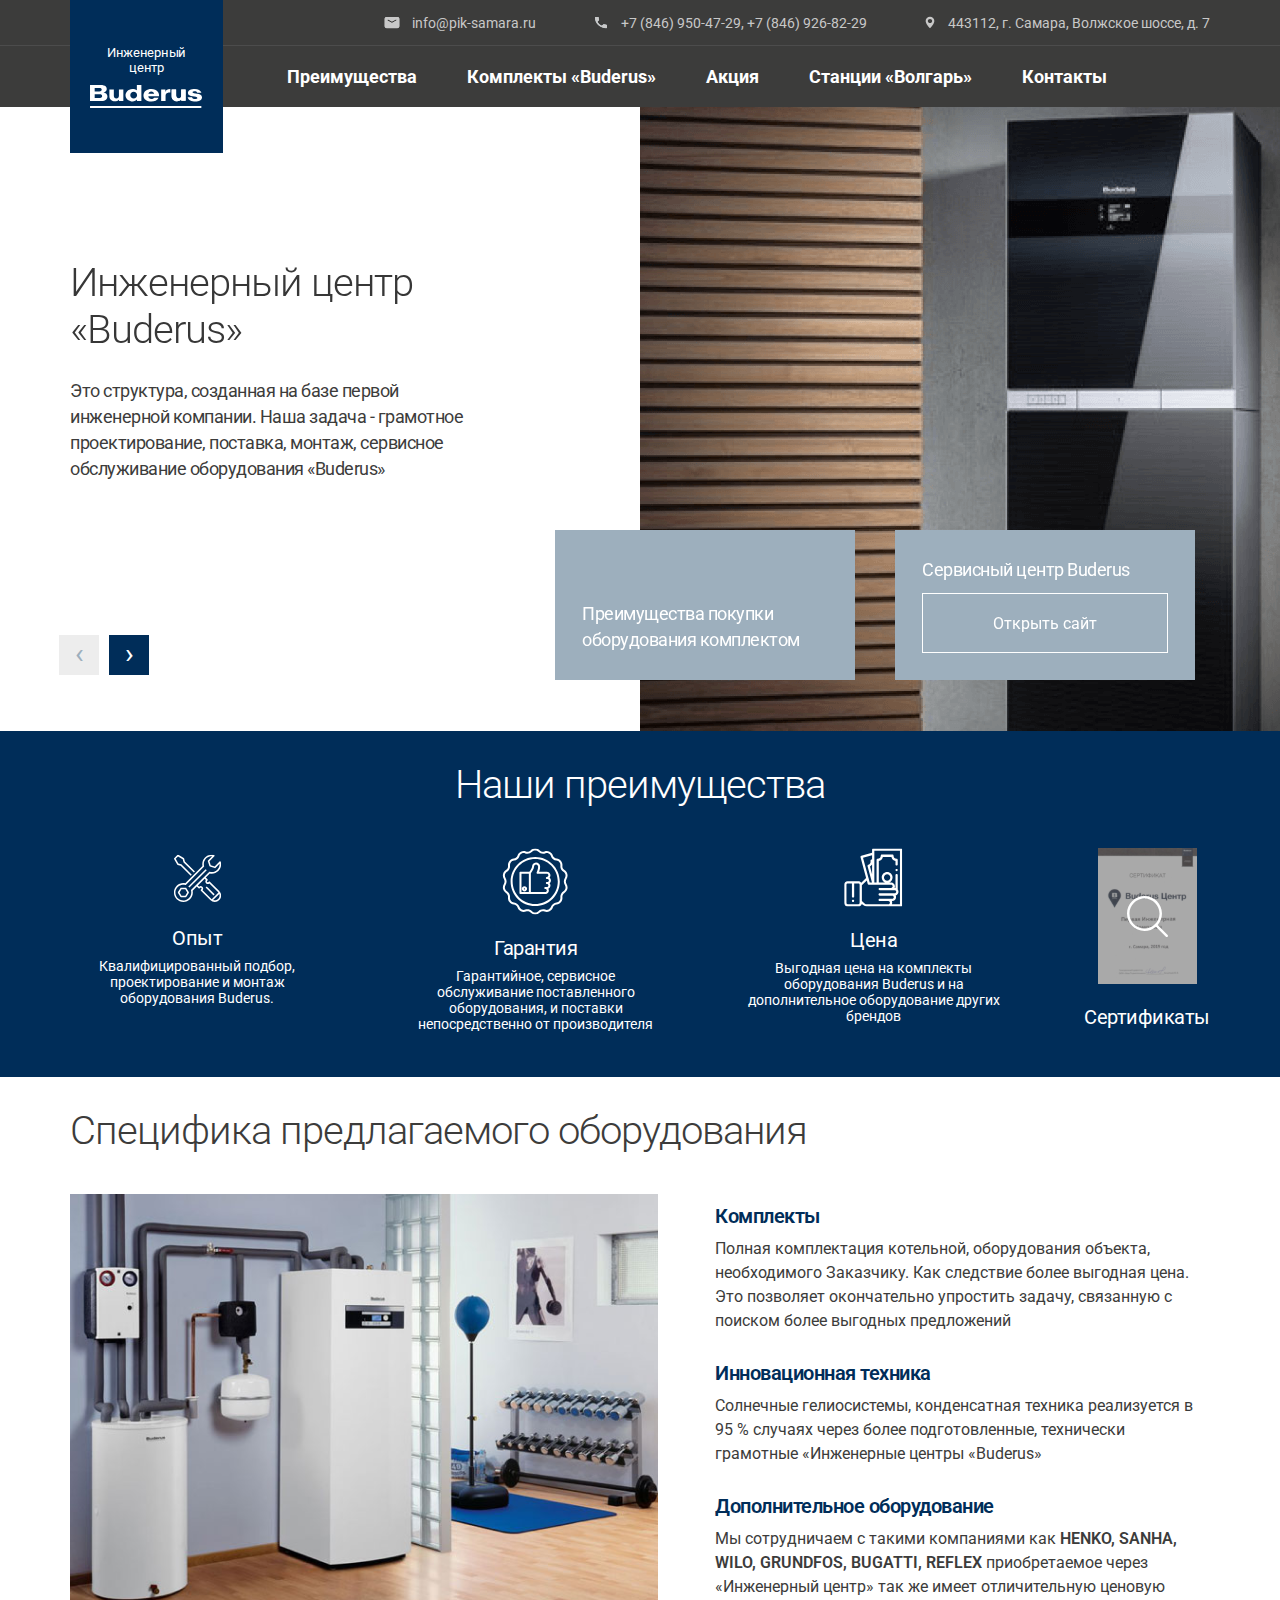
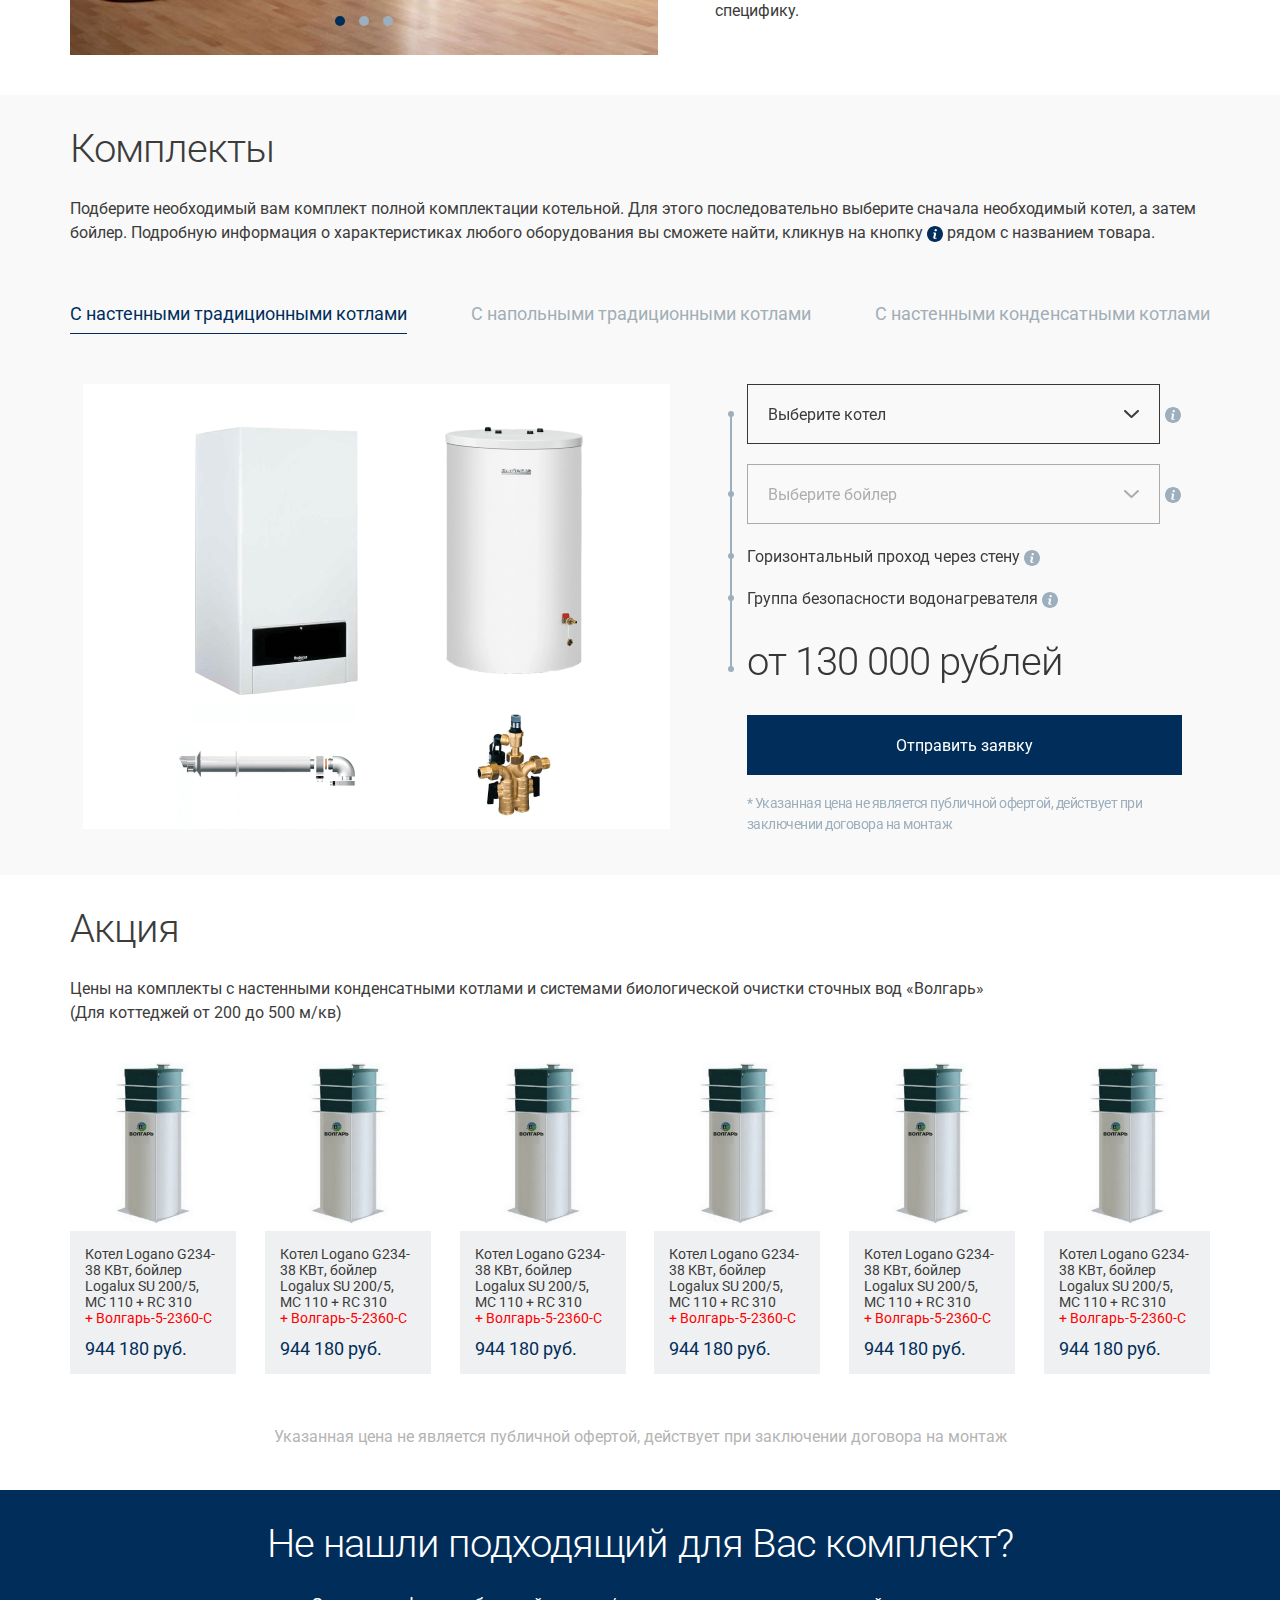
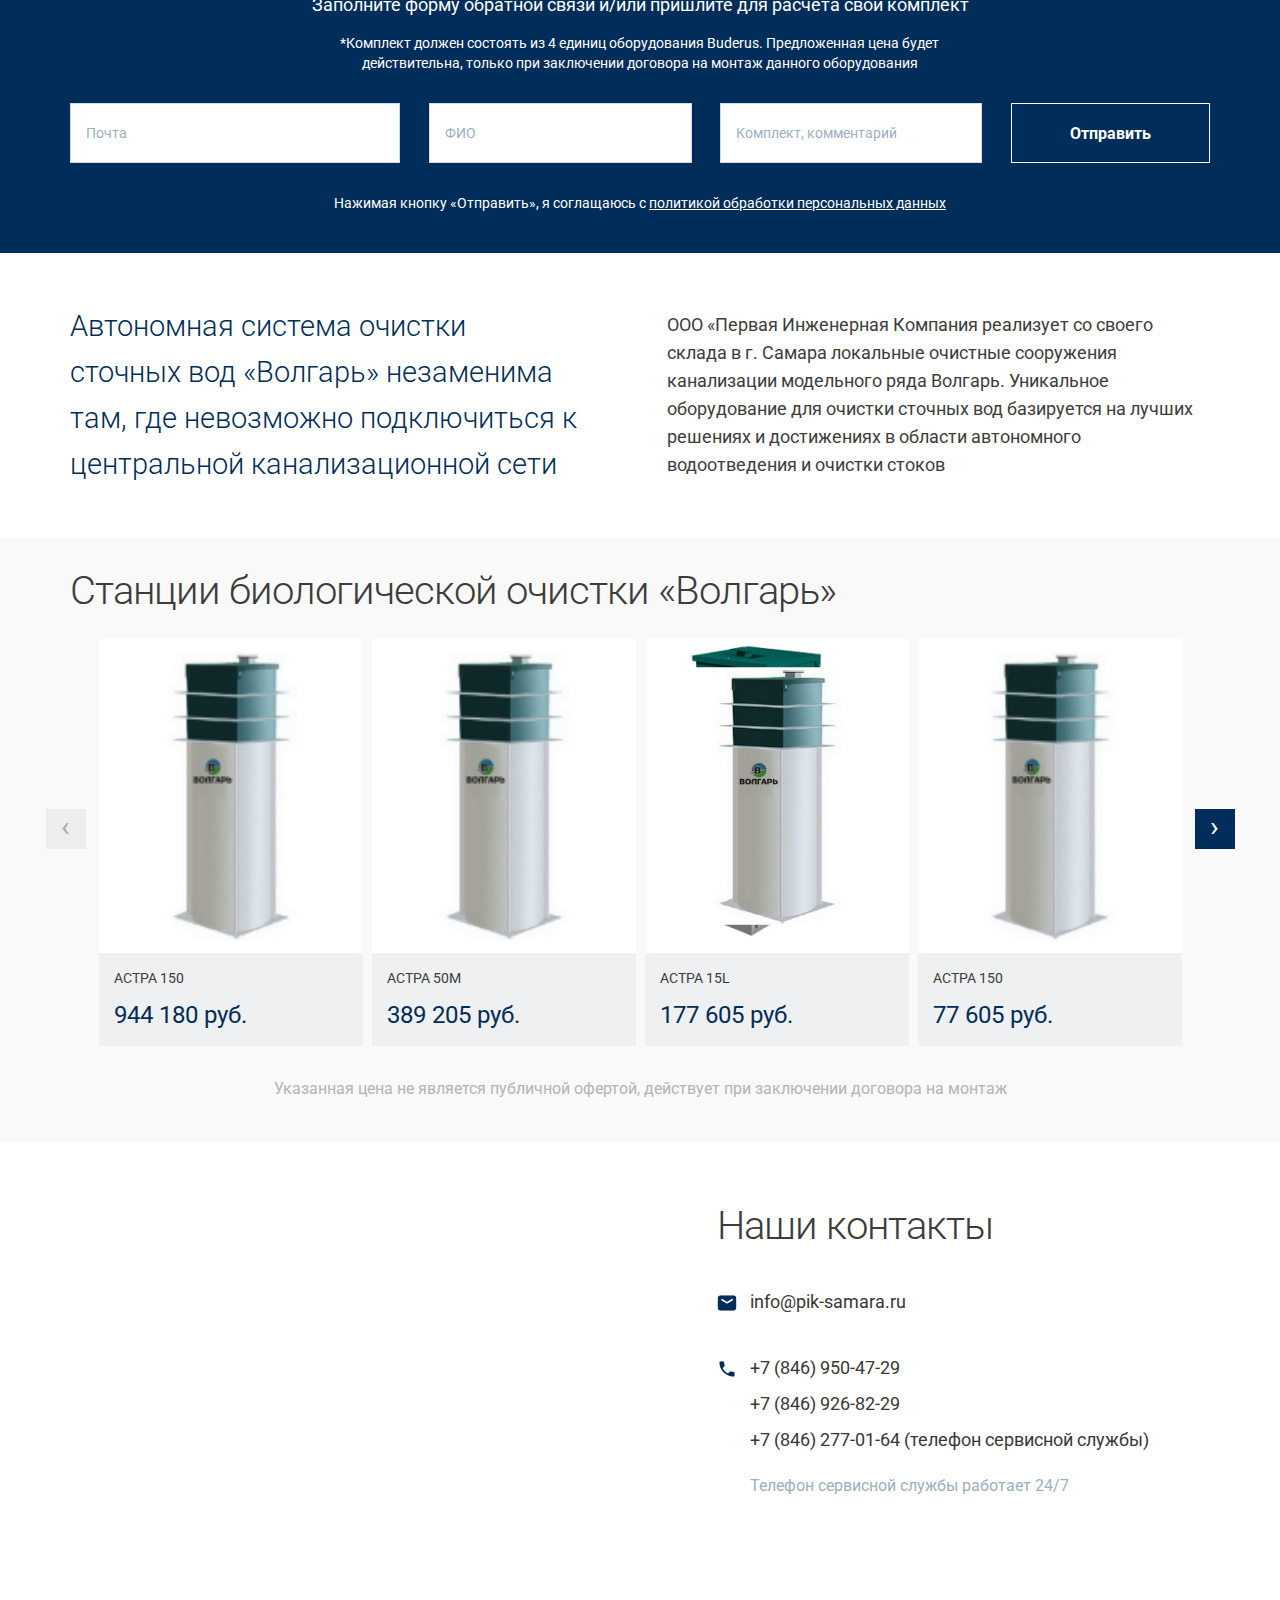
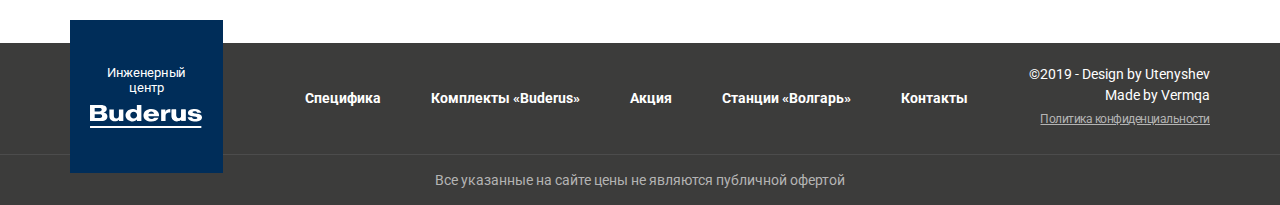
<file: Buderus/index.html>
<!DOCTYPE html>
<html lang="ru">

<head>
  <meta charset="UTF-8" />
  <meta name="viewport" content="width=device-width, initial-scale=1.0" />
  <meta http-equiv="X-UA-Compatible" content="ie=edge" />
  <title>Buderus</title>
  <link rel="stylesheet" href="./css/owl.carousel.min.css" />
  <link rel="stylesheet" href="./css/owl.theme.default.min.css" />
  <link rel="stylesheet" href="./css/style.min.css" />
  <link rel="stylesheet" href="./css/tablet.min.css" />
  <link rel="stylesheet" href="./css/mobile.min.css" />
</head>

<body>
  <!-- хэдэр -->
  <header class="header">
    <div class="header__section header__section-top">
      <div class="container--main">
        <div class="header__top">
          <div class="header__top__section header__top__section-email">
            <div class="header__top__email">
              <img class="icon icon--email" src="./img/icons/email_icon.svg" alt="email_icon" />
              <a class="link link--email" href="mailto:info@pik-samara.ru">info@pik-samara.ru</a>
            </div>
          </div>
          <div class="header__top__section header__top__section-phone">
            <div class="header__top__phone">
              <img class="icon icon--phone" src="./img/icons/phone_icon.svg" alt="phone_icon" />
              <a class="link link--phone" href="tel:78469504729">+7 (846) 950-47-29</a>
              <a class="link link--phone" href="tel:78469268229">+7 (846) 926-82-29</a>
            </div>
          </div>
          <div class="header__top__section header__top__section-adress">
            <div class="header__top__adress">
              <img class="icon icon--adress" src="./img/icons/adress_icon.svg" alt="adress_icon" />
              443112, г. Самара, Волжское шоссе, д. 7
            </div>
          </div>
        </div>
      </div>
    </div>
    <div class="header__section header__section-nav">
      <div class="container--main">
        <nav class="header__nav">
          <a href="" class="nav__logo">
            <span class="logo__text">Инженерный центр</span>
            <img src="./img/icons/logo_icon.svg" alt="Buderus" class="icon icon--logo">
          </a>
          <ul class="header__nav__menu">
            <li class="menu__item">
              <a href="#advantages" class="link link--menu__item">Преимущества</a></li>
            <li class="menu__item">
              <a href="#kits" class="link link--menu__item">Комплекты «Buderus»</a></li>
            <li class="menu__item">
              <a href="#stock" class="link link--menu__item">Акция</a></li>
            <li class="menu__item">
              <a href="#product" class="link link--menu__item">Станции «Волгарь»</a></li>
            <li class="menu__item">
              <a href="#contacts" class="link link--menu__item">Контакты</a></li>
          </ul>
          <div class="header__nav__burger">
            <span class="burger__line"></span>
            <span class="burger__line"></span>
            <span class="burger__line"></span>
          </div>
        </nav>
      </div>
    </div>
  </header>
  <!-- хэдер  -->
  <!-- контент -->
  <main class="main">
    <!-- первая секция со слайдером -->
    <section id='slider' class="main__section main__section-slider">
      <div class="container--main">
        <div class="slider">
          <div class="slider__section slider__section-text">
            <div class="owl-carousel owl-carousel--main__sub owl-theme">
              <h1 class="title title--main">
                Инженерный центр «Buderus»
              </h1>
              <h1 class="title title--main">
                Преимущества покупки
              </h1>
            </div>
            <p class="text text--slider-main">
              Это структура, созданная на базе первой инженерной компании.
              Наша задача - грамотное проектирование, поставка, монтаж,
              сервисное обслуживание оборудования «Buderus»
            </p>
          </div>
          <div class="slider__section slider__section-slider">
            <div class="owl-carousel owl-carousel--main owl-theme">
              <div class="owl__item--main">
                <img class="main__slider__image" src="./img/pic/slider_section_bg.png" alt="slide1" />
              </div>
              <div class="owl__item--main">
                <img class="main__slider__image" src="./img/pic/slider_section_bg.png" alt="slide2" />
              </div>
              <div class="owl__item--main">
                <img class="main__slider__image" src="./img/pic/slider_section_bg.png" alt="slide3" />
              </div>
            </div>
          </div>
          <div class="slider__section slider__section-tables">
            <div class="slider__table">
              <div class="owl-carousel owl-carousel--main__sub owl-theme">
                <p class="text text--slider__table">Преимущества покупки оборудования комплектом</p>
                <p class="text text--slider__table">Инженерный центр «Buderus»</p>
              </div>
            </div>
            <div class="slider__table">
              <p class="text text--slider__table">
                Сервисный центр Buderus</p>
              <a class="button button--slider__table">
                Открыть сайт
              </a>
            </div>
          </div>
        </div>
      </div>
    </section>
    <!-- первая секция со слайдером -->
    <!-- вторая секция - преимущества -->
    <section id='advantages' class="main__section main__section-advantages">
      <div class="container--main">
        <div class="advantages">
          <div class="advatages__section advantages__section-title">
            <h2 class="title title--advantages">Наши преимущества</h2>
          </div>
          <div class="advatages__section advantages__section-items">
            <div class="advantages__item advantages__item-experience">
              <div class="advantages__item__section advantages__item__section-icon">
                <img src="./img/icons/experience_icon.svg" alt="experience" class="icon icon--experience" />
              </div>
              <div class="advantages__item__section advantages__item__section-title">
                <h3 class="title title--experience">Опыт</h3>
              </div>
              <div class="advantages__item__section advantages__item__section-description">
                <p class="text text--experience">
                  Квалифицированный подбор, проектирование и монтаж
                  оборудования Buderus.
                </p>
              </div>
            </div>
            <div class="advantages__item advantages__item-garantee">
              <div class="advantages__item__section advantages__item__section-icon">
                <img src="./img/icons/garantee_icon.svg" alt="garantee" class="icon icon--garantee" />
              </div>
              <div class="advantages__item__section advantages__item__section-title">
                <h3 class="title title--garantee">Гарантия</h3>
              </div>
              <div class="advantages__item__section advantages__item__section-description">
                <p class="text text-garanteee">
                  Гарантийное, сервисное обслуживание поставленного
                  оборудования, и поставки непосредственно от производителя
                </p>
              </div>
            </div>
            <div class="advantages__item advantages__item-price">
              <div class="advantages__item__section advantages__item__section-icon">
                <img src="./img/icons/price_icon.svg" alt="price" class="icon icon--price" />
              </div>
              <div class="advantages__item__section advantages__item__section-title">
                <h3 class="title title--price">Цена</h3>
              </div>
              <div class="advantages__item__section advantages__item__section-description">
                <p class="text text--price">
                  Выгодная цена на комплекты оборудования Buderus и на
                  дополнительное оборудование других брендов
                </p>
              </div>
            </div>
            <div class="advantages__item advantages__item-sertificates" onclick="modalToggle()">
              <div class="advantages__item__section advantages__item__section-icon">
                <img src="./img/icons/sertificates_icon.svg" alt="sertificates" class="icon icon--sertificates" />
              </div>
              <div class="advantages__item__section advantages__item__section-title">
                <h3 class="title title--sertificates">Сертификаты</h3>
              </div>
              <div class="advantages__item__section advantages__item__section-description">
                <p class="text text--sertificates"></p>
              </div>
            </div>
            <div class="modal">
              <div class="modal__content">
                <div onclick="modalToggle()" class="modal__close"><img src="./img/icons/cross__icon.svg" alt="close">
                </div>
                <div class="modal__text">
                  <img class="image img--modal" src="./img/pic/modal.jpg" alt="certificate">
                  <img class="image img--modal" src="./img/pic/modal.jpg" alt="certificate">
                </div>
              </div>
            </div>
          </div>
        </div>
      </div>
    </section>
    <!-- вторая секция - преимущества -->
    <!-- третья секцмя - специфика -->
    <section id='specs' class="main__section main__section-specs">
      <div class="container--main">
        <div class="specs">
          <div class="specs__section specs__section-title">
            <h2 class="title title--specs">
              Cпецифика предлагаемого оборудования
            </h2>
          </div>
          <div class="specs__section specs__section-slider">
            <div class="owl-carousel owl-carousel--spec owl-theme">
              <div class="owl__item--spec">
                <img class="spec__slider__image" src="./img/pic/specs_pic.png" alt="spec1" />
              </div>
              <div class="owl__item--spec">
                <img class="spec__slider__image" src="./img/pic/specs_pic.png" alt="spec2" />
              </div>
              <div class="owl__item--spec">
                <img class="spec__slider__image" src="./img/pic/specs_pic.png" alt="spec3" />
              </div>
            </div>
          </div>
          <div class="specs__section specs__section-description">
            <h3 class="title title--specs-description">Комплекты</h3>
            <p class="text text--specs-description">
              Полная комплектация котельной, оборудования объекта,
              необходимого Заказчику. Как следствие более выгодная цена. Это
              позволяет окончательно упростить задачу, связанную с поиском
              более выгодных предложений
            </p>
            <h3 class="title title--specs-description">
              Инновационная техника
            </h3>
            <p class="text text--specs-description">
              Солнечные гелиосистемы, конденсатная техника реализуется в 95 %
              случаях через более подготовленные, технически грамотные
              «Инженерные центры «Buderus»
            </p>
            <h3 class="title title--specs-description">
              Дополнительное оборудование
            </h3>
            <p class="text text--specs-description">
              Мы сотрудничаем с такими компаниями как
              <span class="text text--bold">HENKO, SANHA, WILO, GRUNDFOS, BUGATTI, REFLEX</span>
              приобретаемое через «Инженерный центр» так же имеет
              отличительную ценовую специфику.
            </p>
          </div>
        </div>
      </div>
    </section>
    <!-- третья секцмя - специфика -->
    <!-- ад на земле или четвертая секция - комплекты -->
    <section id='kits' class="main__section main__section-kits">
      <div class="kits">
        <div class="container--main">
          <div class="kits__section kits__section-title">
            <h2 class="title title--kits">Комплекты</h2>
          </div>
          <div class="kits__section kits__section-description">
            <p class="text text--kits-description">
              Подберите необходимый вам комплект полной комплектации
              котельной. Для этого последовательно выберите сначала
              необходимый котел, а затем бойлер. Подробную информация о
              характеристиках любого оборудования вы сможете найти, кликнув на
              кнопку
              <img class="icon icon--i icon-inText" src="./img/icons/i_icon.svg" alt="button" />
              рядом с названием товара.
            </p>
          </div>
          <div class="kits__section kits__section-tabs">
            <ul class="tabs">
              <li class="tabs__tab">С настенными традиционными котлами</li>
              <li class="tabs__tab">С напольными традиционными котлами</li>
              <li class="tabs__tab">С настенными конденсатными котлами</li>
            </ul>
          </div>
        </div>
        <div class="kits__section kits__section-content">
          <div class="owl-carousel owl-carousel--kits-content owl-theme">
            <div class="kits__content">
              <div class="kits__content__section kits__content__section-slider">
                <img class="kits__slider__image" src="./img/pic/kits_1.png" alt="kit1" />
              </div>
              <div class="kits__content__section kits__content__section-select">
                <div class="kits__select">
                  <form action="" class="kits__select__form">
                    <ul class="form__list">
                      <li class="form__list__item" onchange="kitsFirst(this)">
                        <select class="kits__select__item">
                          <option disabled selected class="kits__select__option">Выберите котел</option>
                          <option class="kits__select__option" value="Котел 1">Котел 1</option>
                          <option class="kits__select__option" value="Котел 2">Котел 2</option>
                          <option class="kits__select__option" value="Котел 3">Котел 3</option>
                        </select>
                        <span class="hint"><img class="icon icon-inText icon--kits__select"
                            src="./img/icons/option-icon.svg" alt="option">
                          <span class="hint__text">хинт jklhjkl</span></span>
                      </li>
                      <li class="form__list__item" onchange="kitsSecond(this)">
                        <select disabled class="kits__select__item">
                          <option disabled selected class="kits__select__option">Выберите бойлер</option>
                          <option class="kits__select__option" value="Бойлер 1">Бойлер 1</option>
                          <option class="kits__select__option" value="Бойлер 2">Бойлер 2</option>
                          <option class="kits__select__option" value="Бойлер 3">Бойлер 3</option>
                        </select>
                        <span class="hint"><img class="icon icon-inText icon--kits__select"
                            src="./img/icons/option-icon.svg" alt="option">
                          <span class="hint__text">хинт lhjk;hjk;</span></span>
                      </li>
                      <li class="form__list__item">
                        <p class="text text--kits__select">Горизонтальный проход через стену <span class="hint"><img
                              class="icon icon-inText icon--kits__select" src="./img/icons/option-icon.svg" alt="option">
                            <span class="hint__text">хинт 8957897</span></span></p>
                      </li>
                      <li class="form__list__item">
                        <p class="text text--kits__select">Группа безопасности водонагревателя <span class="hint"><img
                              class="icon icon-inText icon--kits__select" src="./img/icons/option-icon.svg" alt="option">
                            <span class="hint__text">хинт 0</span></span></p>
                      </li>
                      <li class="form__list__item">
                        <span class="kits__select__price">130 000</span>
                      </li>
                      <button type='submit' class="button button--kits__select">Отправить заявку</button>
                      <p class="text text--kits__select__bottom">* Указанная цена не является публичной офертой,
                        действует при заключении договора на монтаж</p>
                    </ul>
                  </form>
                </div>
              </div>
            </div>
            <div class="kits__content">
              <div class="kits__content__section kits__content__section-slider">
                <img class="kits__slider__image" src="./img/pic/kits_2.png" alt="kit2" />
              </div>
              <div class="kits__content__section kits__content__section-select">
                <div class="kits__select">
                  <form action="" class="kits__select__form">
                    <ul class="form__list">
                      <li class="form__list__item" onchange="kitsFirst(this)">
                        <select class="kits__select__item">
                          <option disabled selected class="kits__select__option">Выберите котел</option>
                          <option class="kits__select__option" value="Котел 1">Котел 1</option>
                          <option class="kits__select__option" value="Котел 2">Котел 2</option>
                          <option class="kits__select__option" value="Котел 3">Котел 3</option>
                        </select>
                        <span class="hint"><img class="icon icon-inText icon--kits__select"
                            src="./img/icons/option-icon.svg" alt="option">
                          <span class="hint__text">хинт 1</span></span>
                      </li>
                      <li class="form__list__item" onchange="kitsSecond(this)">
                        <select disabled class="kits__select__item">
                          <option disabled selected class="kits__select__option">Выберите бойлер</option>
                          <option class="kits__select__option" value="Бойлер 1">Бойлер 1</option>
                          <option class="kits__select__option" value="Бойлер 2">Бойлер 2</option>
                          <option class="kits__select__option" value="Бойлер 3">Бойлер 3</option>
                        </select>
                        <span class="hint"><span class="hint"><img class="icon icon-inText icon--kits__select"
                              src="./img/icons/option-icon.svg" alt="option">
                            <span class="hint__text">хинт 2</span></span>
                      </li>
                      <li class="form__list__item">
                        <p class="text text--kits__select">система управления MC 110 c регулятором RC 310 <img
                            class="icon icon-inText icon--kits__select" src="./img/icons/option-icon.svg" alt="option">
                        </p>
                      </li>
                      <li class="form__list__item">
                        <p class="text text--kits__select">Комплект безопасности котла <span class="hint"><img
                              class="icon icon-inText icon--kits__select" src="./img/icons/option-icon.svg" alt="option">
                            <span class="hint__text">хинт 3</span></span></p>
                      </li>
                      <li class="form__list__item">
                        <p class="text text--kits__select">Группа безопасности бойлера <span class="hint"><img
                              class="icon icon-inText icon--kits__select" src="./img/icons/option-icon.svg" alt="option">
                            <span class="hint__text">хинт 4</span></span></p>
                      </li>
                      <li class="form__list__item">
                        <p class="text text--kits__select">Гребенка отопительного контура Ду25 <span class="hint"><img
                              class="icon icon-inText icon--kits__select" src="./img/icons/option-icon.svg" alt="option">
                            <span class="hint__text">хинт 5</span></span></p>
                      </li>
                      <li class="form__list__item">
                        <p class="text text--kits__select">Насосная группа без сместителя/со сместителем Ду25 <span
                            class="hint"><img class="icon icon-inText icon--kits__select"
                              src="./img/icons/option-icon.svg" alt="option">
                            <span class="hint__text">хинт 6</span></span></p>
                      </li>
                      <li class="form__list__item">
                        <p class="text text--kits__select">Датчик бойлера AS-1 <span class="hint"><img
                              class="icon icon-inText icon--kits__select" src="./img/icons/option-icon.svg" alt="option">
                            <span class="hint__text">хинт 7</span></span></p>
                      </li>
                      <li class="form__list__item">
                        <span class="kits__select__price">130 000</span>
                      </li>
                      <button type='submit' class="button button--kits__select">Отправить заявку</button>
                      <p class="text text--kits__select__bottom">* Указанная цена не является публичной офертой,
                        действует при заключении договора на монтаж</p>
                    </ul>
                  </form>
                </div>
              </div>
            </div>
            <div class="kits__content">
              <div class="kits__content__section kits__content__section-slider">
                <img class="kits__slider__image" src="./img/pic/kits_3.png" alt="kit3" />
              </div>
              <div class="kits__content__section kits__content__section-select">
                <div class="kits__select">
                  <form action="" class="kits__select__form">
                    <ul class="form__list">
                      <li class="form__list__item" onchange="kitsFirst(this)">
                        <select class="kits__select__item">
                          <option disabled selected class="kits__select__option">Выберите котел</option>
                          <option class="kits__select__option" value="Котел 1">Котел 1</option>
                          <option class="kits__select__option" value="Котел 2">Котел 2</option>
                          <option class="kits__select__option" value="Котел 3">Котел 3</option>
                        </select>
                        <span class="hint"><img class="icon icon-inText icon--kits__select"
                            src="./img/icons/option-icon.svg" alt="option">
                          <span class="hint__text">хинт 1</span></span>
                      </li>
                      <li class="form__list__item" onchange="kitsSecond(this)">
                        <select disabled class="kits__select__item">
                          <option disabled selected class="kits__select__option">Выберите бойлер</option>
                          <option class="kits__select__option" value="Бойлер 1">Бойлер 1</option>
                          <option class="kits__select__option" value="Бойлер 2">Бойлер 2</option>
                          <option class="kits__select__option" value="Бойлер 3">Бойлер 3</option>
                        </select>
                        <span class="hint"><img class="icon icon-inText icon--kits__select"
                            src="./img/icons/option-icon.svg" alt="option">
                          <span class="hint__text">хинт 1</span></span>
                      </li>
                      <li class="form__list__item">
                        <p class="text text--kits__select">Гидравлическая стрелка WHY 120/80 <span class="hint"><img
                              class="icon icon-inText icon--kits__select" src="./img/icons/option-icon.svg" alt="option">
                            <span class="hint__text">хинт 8</span></span></p>
                      </li>
                      <li class="form__list__item">
                        <p class="text text--kits__select">Гребенка котла HKV 3/32/40 для 3 контуров <span
                            class="hint"><img class="icon icon-inText icon--kits__select"
                              src="./img/icons/option-icon.svg" alt="option">
                            <span class="hint__text">хинт 9</span></span></p>
                      </li>
                      <li class="form__list__item">
                        <p class="text text--kits__select">Комплект отопительного контура HSM 32/7.5 DNA со
                          сместителем DN 32 (3 шт. <span class="hint"><img class="icon icon-inText icon--kits__select"
                              src="./img/icons/option-icon.svg" alt="option">
                            <span class="hint__text">хинт 10</span></span></p>
                      </li>
                      <li class="form__list__item">
                        <p class="text text--kits__select">Группа безопасности котла 1*SV3/4* до 100 кВт <span
                            class="hint"><img class="icon icon-inText icon--kits__select"
                              src="./img/icons/option-icon.svg" alt="option">
                            <span class="hint__text">хинт 11</span></span></p>
                      </li>
                      <li class="form__list__item">
                        <p class="text text--kits__select">Пульт управления RC310 White <span class="hint"><img
                              class="icon icon-inText icon--kits__select" src="./img/icons/option-icon.svg" alt="option">
                            <span class="hint__text">хинт 12</span></span></p>
                      </li>
                      <li class="form__list__item">
                        <p class="text text--kits__select">модуль MM100-C (3 шт.) <span class="hint"><img
                              class="icon icon-inText icon--kits__select" src="./img/icons/option-icon.svg" alt="option">
                            <span class="hint__text">хинт 13</span></span></p>
                      </li>
                      <li class="form__list__item">
                        <p class="text text--kits__select">комплект датчика FV/FZ (3 шт.), комплект подключения бака –
                          в/н AS1 <span class="hint"><img class="icon icon-inText icon--kits__select"
                              src="./img/icons/option-icon.svg" alt="option">
                            <span class="hint__text">хинт 1</span></span></p>
                      </li>
                      <li class="form__list__item">
                        <span class="kits__select__price">130 000</span>
                      </li>
                      <button type='submit' class="button button--kits__select">Отправить заявку</button>
                      <p class="text text--kits__select__bottom">* Указанная цена не является публичной офертой,
                        действует при заключении договора на монтаж</p>
                    </ul>
                  </form>
                </div>
              </div>
            </div>
          </div>
        </div>
      </div>
    </section>
    <!-- ад на земле или четвертая секция - комплекты -->
    <!-- пятая секция - акция -->
    <section id='stock' class="main__section main__section-stock">
      <div class="container--main">
        <div class="stock">
          <div class="stock__section stock__section-title">
            <h2 class="title title--stock">Акция</h2>
          </div>
          <div class="stock__section stock__section-description">
            <p class="text text--stock-description">
              Цены на комплекты с настенными конденсатными котлами и системами
              биологической очистки сточных вод «Волгарь»
            </p>
            <p class="text text--stock-description">
              (Для коттеджей от 200 до 500 м/кв)
            </p>
          </div>
          <div class="stock__section stock__section-items">
            <a href="" class="stock__item">
              <img src="./img/pic/stock_pic.png" alt="stock-item" class="img img--stock-item" />
              <div class="stock__item__description">
                <h4 class="title title--stock-item">Котел Logano G234-38 КВт, бойлер Logalux SU 200/5, MC 110 + RC 310
                  <span class="text text--red">+ Волгарь-5-2360-C</span></h4>
                <span class="stock__item__description__price">944 180</span>
              </div>
            </a>
            <a href="" class="stock__item">
              <img src="./img/pic/stock_pic.png" alt="stock-item" class="img img--stock-item" />
              <div class="stock__item__description">
                <h4 class="title title--stock-item">Котел Logano G234-38 КВт, бойлер Logalux SU 200/5, MC 110 + RC 310
                  <span class="text text--red">+ Волгарь-5-2360-C</span></h4>
                <span class="stock__item__description__price">944 180</span>
              </div>
            </a>
            <a href="" class="stock__item">
              <img src="./img/pic/stock_pic.png" alt="stock-item" class="img img--stock-item" />
              <div class="stock__item__description">
                <h4 class="title title--stock-item">Котел Logano G234-38 КВт, бойлер Logalux SU 200/5, MC 110 + RC 310
                  <span class="text text--red">+ Волгарь-5-2360-C</span></h4>
                <span class="stock__item__description__price">944 180</span>
              </div>
            </a>
            <a href="" class="stock__item">
              <img src="./img/pic/stock_pic.png" alt="stock-item" class="img img--stock-item" />
              <div class="stock__item__description">
                <h4 class="title title--stock-item">Котел Logano G234-38 КВт, бойлер Logalux SU 200/5, MC 110 + RC 310
                  <span class="text text--red">+ Волгарь-5-2360-C</span></h4>
                <span class="stock__item__description__price">944 180</span>
              </div>
            </a>
            <a href="" class="stock__item">
              <img src="./img/pic/stock_pic.png" alt="stock-item" class="img img--stock-item" />
              <div class="stock__item__description">
                <h4 class="title title--stock-item">Котел Logano G234-38 КВт, бойлер Logalux SU 200/5, MC 110 + RC 310
                  <span class="text text--red">+ Волгарь-5-2360-C</span></h4>
                <span class="stock__item__description__price">944 180</span>
              </div>
            </a>
            <a href="" class="stock__item">
              <img src="./img/pic/stock_pic.png" alt="stock-item" class="img img--stock-item" />
              <div class="stock__item__description">
                <h4 class="title title--stock-item">Котел Logano G234-38 КВт, бойлер Logalux SU 200/5, MC 110 + RC 310
                  <span class="text text--red">+ Волгарь-5-2360-C</span></h4>
                <span class="stock__item__description__price">944 180</span>
              </div>
            </a>
          </div>
          <div class="stock__section stock__section-text">
            <p class="text text--stock-text">
              Указанная цена не является публичной офертой, действует при
              заключении договора на монтаж
            </p>
          </div>
        </div>
      </div>
    </section>
    <!-- пятая секция - акция -->
    <!-- шестая секция - форма обратной связи -->
    <section id='feedback' class="main__section main__section-feedback">
      <div class="container--main">
        <div class="feedback">
          <div class="feedback__section feedback__section-title">
            <h2 class="title title--feedback">
              Не нашли подходящий для Вас комплект?
            </h2>
          </div>
          <div class="feedback__section feedback__section-description">
            <p class="text text--feedback-description-big">
              Заполните форму обратной связи и/или пришлите для расчета свой
              комплект
            </p>
            <p class="text text--feedback-description">
              *Комплект должен состоять из 4 единиц оборудования Buderus.
              Предложенная цена будет действительна, только при заключении
              договора на монтаж данного оборудования
            </p>
          </div>
          <div class="feedback__section feedback__section-form">
            <form class="feedback__form" action="">
              <input placeholder="Почта" type="text" class="input input--mail" />
              <input placeholder="ФИО" type="text" class="input input--name" />
              <input placeholder="Комплект, комментарий" type="text" class="input input--message" />
              <button class="button button--form">Отправить</button>
            </form>
          </div>
          <div class="feedback__section feedback__section-policy">
            <p class="text text--feedback-policy">
              Нажимая кнопку «Отправить», я соглащаюсь с
              <a class="link link--feedback-policy" href="">политикой обработки персональных данных</a>
            </p>
          </div>
        </div>
      </div>
    </section>
    <!-- шестая секция - форма обратной связи -->
    <!-- седьмая секция - инфо -->
    <section id='info' class="main__section main__section-info">
      <div class="container--main">
        <div class="info">
          <div class="info__item info__item--big">
            Автономная система очистки сточных вод «Волгарь» незаменима там,
            где невозможно подключиться к центральной канализационной сети
          </div>
          <div class="info__item">
            ООО «Первая Инженерная Компания реализует со своего склада в г.
            Самара локальные очистные сооружения канализации модельного ряда
            Волгарь. Уникальное оборудование для очистки сточных вод
            базируется на лучших решениях и достижениях в области автономного
            водоотведения и очистки стоков
          </div>
        </div>
      </div>
    </section>
    <!-- седьмая секция - инфо -->
    <!-- восьмая секция - станции Волгарь -->
    <section id='product' class="main__section main__section-product">
      <div class="container--main">
        <div class="product">
          <div class="product__section product__section-title">
            <h2 class="title title--product">
              Станции биологической очистки «Волгарь»
            </h2>
          </div>
          <div class="product__section product__section-slider">
            <div class="owl-carousel owl-carousel--product owl-theme">
              <a href="" class="owl__item--product">
                <img class="product__slider__image" src="./img/pic/stock_pic.png" alt="stock1" />
                <div class="product__slider__description">
                  <p class="product__slider__title">Астра 150</p>
                  <span class="product__slider__price">944 180</span>
                </div>
              </a>
              <a href="" class="owl__item--product">
                <img class="product__slider__image" src="./img/pic/stock_pic.png" alt="stock2" />
                <div class="product__slider__description">
                  <p class="product__slider__title">Астра 50M</p>
                  <span class="product__slider__price">389 205</span>
                </div>
              </a>
              <a href="" class="owl__item--product">
                <img class="product__slider__image" src="./img/pic/product_pic.png" alt="stock3" />
                <div class="product__slider__description">
                  <p class="product__slider__title">Астра 15l</p>
                  <span class="product__slider__price">177 605</span>
                </div>
              </a>
              <a href="" class="owl__item--product">
                <img class="product__slider__image" src="./img/pic/stock_pic.png" alt="stock4" />
                <div class="product__slider__description">
                  <p class="product__slider__title">Астра 150</p>
                  <span class="product__slider__price">77 605</span>
                </div>
              </a>
              <a href="" class="owl__item--product">
                <img class="product__slider__image" src="./img/pic/stock_pic.png" alt="stock5" />
                <div class="product__slider__description">
                  <p class="product__slider__title">Пятый слайд</p>
                  <span class="product__slider__price">бесценен</span>
                </div>
              </a>
            </div>
          </div>
          <div class="product__section product__section-text">
            <p class="text text--product">
              Указанная цена не является публичной офертой, действует при
              заключении договора на монтаж
            </p>
          </div>
        </div>
      </div>
    </section>
    <!-- восьмая секция - станции Волгарь -->
    <!-- девятая секция - контакты -->
    <section id='contacts' class="main__section main__section-contacts">
      <div class="container--main">
        <div class="contacts">
          <div class="contacts__section contacts__section-map">
            <iframe
              src="https://www.google.com/maps/embed?pb=!1m18!1m12!1m3!1d2523.2745306821053!2d50.231753398964315!3d53.341453304779!2m3!1f0!2f0!3f0!3m2!1i1024!2i768!4f13.1!3m3!1m2!1s0x41663d443f588549%3A0x826c74ade0f3afe8!2z0JLQvtC70LbRgdC60L7QtSDRiC4sIDcsINCh0LDQvNCw0YDQsCwg0KHQsNC80LDRgNGB0LrQsNGPINC-0LHQuy4sIDQ0MzExMg!5e0!3m2!1sru!2sru!4v1566078107808!5m2!1sru!2sru"
              width="100%" height="100%" frameborder="0" style="border:0" allowfullscreen></iframe>
          </div>
          <div class="contacts__section contacts__section-content">
            <h2 class="title title--contacts">Наши контакты</h2>
            <div class="contacts__content__item contacts__content__item--email">
              <img class="icon icon--contacts-email" src="./img/icons/email-black_icon.svg" alt="email" />
              <div class="contacts__content__item__links">
                <a href="mailto:info@pik-samara.ru" class="link link--contacts-email">info@pik-samara.ru</a>
              </div>
            </div>
            <div class="contacts__content__item contacts__content__item--phone">
              <img class="icon icon--contacts-phone" src="./img/icons/phone-black_icon.svg" alt="phone" />
              <div class="contacts__content__item__links">
                <a href="tel:78469504729" class="link link--contacts-phone">+7 (846) 950-47-29</a>
                <a href="tel:78469268229" class="link link--contacts-phone">+7 (846) 926-82-29</a>
                <a href="tel:78462770164" class="link link--contacts-phone">+7 (846) 277-01-64</a>
              </div>
            </div>
            <p class="text text--contacts">
              Телефон сервисной службы работает 24/7
            </p>
          </div>
        </div>
      </div>
    </section>
    <!-- девятая секция - контакты -->
  </main>
  <!-- футер -->
  <footer class="footer">
    <div class="footer__section footer__section-nav">
      <div class="container--main">
        <nav class="footer__nav">
          <a href="" class="nav__logo">
            <span class="logo__text">Инженерный центр</span>
            <img src="./img/icons/logo_icon.svg" alt="Buderus" class="icon icon--logo">
          </a>
          <ul class="footer__nav__menu">
            <li class="menu__item">
              <a href="" class="link link--menu__item">Специфика</a></li>
            <li class="menu__item">
              <a href="" class="link link--menu__item">Комплекты «Buderus»</a></li>
            <li class="menu__item">
              <a href="" class="link link--menu__item">Акция</a></li>
            <li class="menu__item">
              <a href="" class="link link--menu__item">Станции «Волгарь»</a></li>
            <li class="menu__item">
              <a href="" class="link link--menu__item">Контакты</a></li>
          </ul>
          <div class="footer__nav__privacy">
            <p class="text text--privacy__design">©2019 - Design by Utenyshev</p>
            <a target="_blank" href="https://mirk.space" class="link link--madeby">Made by Vermqa</a>
            <a href="" class="link link--politics">Политика конфиденциальности</a>
          </div>
        </nav>
      </div>
    </div>
    <div class="footer__section footer__section-bottom">
      <div class="container--main">
        <p class="text text--footer-bottom">
          Все указанные на сайте цены не являются публичной офертой
        </p>
      </div>
    </div>
  </footer>
  <!-- футер -->

  <script src="./js/jquery-3.4.1.min.js"></script>
  <script src="./js/owl.carousel.min.js"></script>
  <script src="./js/main.min.js"></script>

  <!-- настройка слайдеров -->
  <script>
    $(".owl-carousel--main").owlCarousel({
      items: 1,
      loop: true,
      nav: true,
      mouseDrag: false,
      dots: false,
      navSpeed: 1000,
      touchDrag: false
    });

    $(".owl-carousel--main__sub").owlCarousel({
      items: 1,
      loop: true,
      nav: false,
      dots: false,
      mouseDrag: false,
      animateIn: 'flipInX',
      touchDrag: false
    });

    $(".owl-carousel--main").on('click', '.owl-next', function () {
      $(".owl-carousel--main__sub").trigger('next.owl.carousel')
    });

    $(".owl-carousel--main").on('click', '.owl-prev', function () {
      $(".owl-carousel--main__sub").trigger('prev.owl.carousel')
    });

    $(".owl-carousel--spec").owlCarousel({
      items: 1,
      loop: true,
      nav: false,
      autoplay: true,
      autoplayTimeout: 3000,
      dots: true
    });

    $(".owl-carousel--kits-content").owlCarousel({
      items: 1,
      dots: true,
      dotsContainer: '.tabs',
      mouseDrag: false,
      animateIn: 'flipInX',
      touchDrag: false
    });

    $('.tabs__tab').click(function () {
      $(".owl-carousel--kits-content").trigger('to.owl.carousel', [$(this).index(), 300]);
    });

    $(".owl-carousel--product").owlCarousel({
      loop: true,
      nav: true,
      dots: false,
      margin: 10,
      responsive: {
        0: {
          items: 1.3,
          nav: false,
          margin: 10
        },
        450: {
          items: 4
        }
      }
    });
  </script>
</body>

</html>
</file>
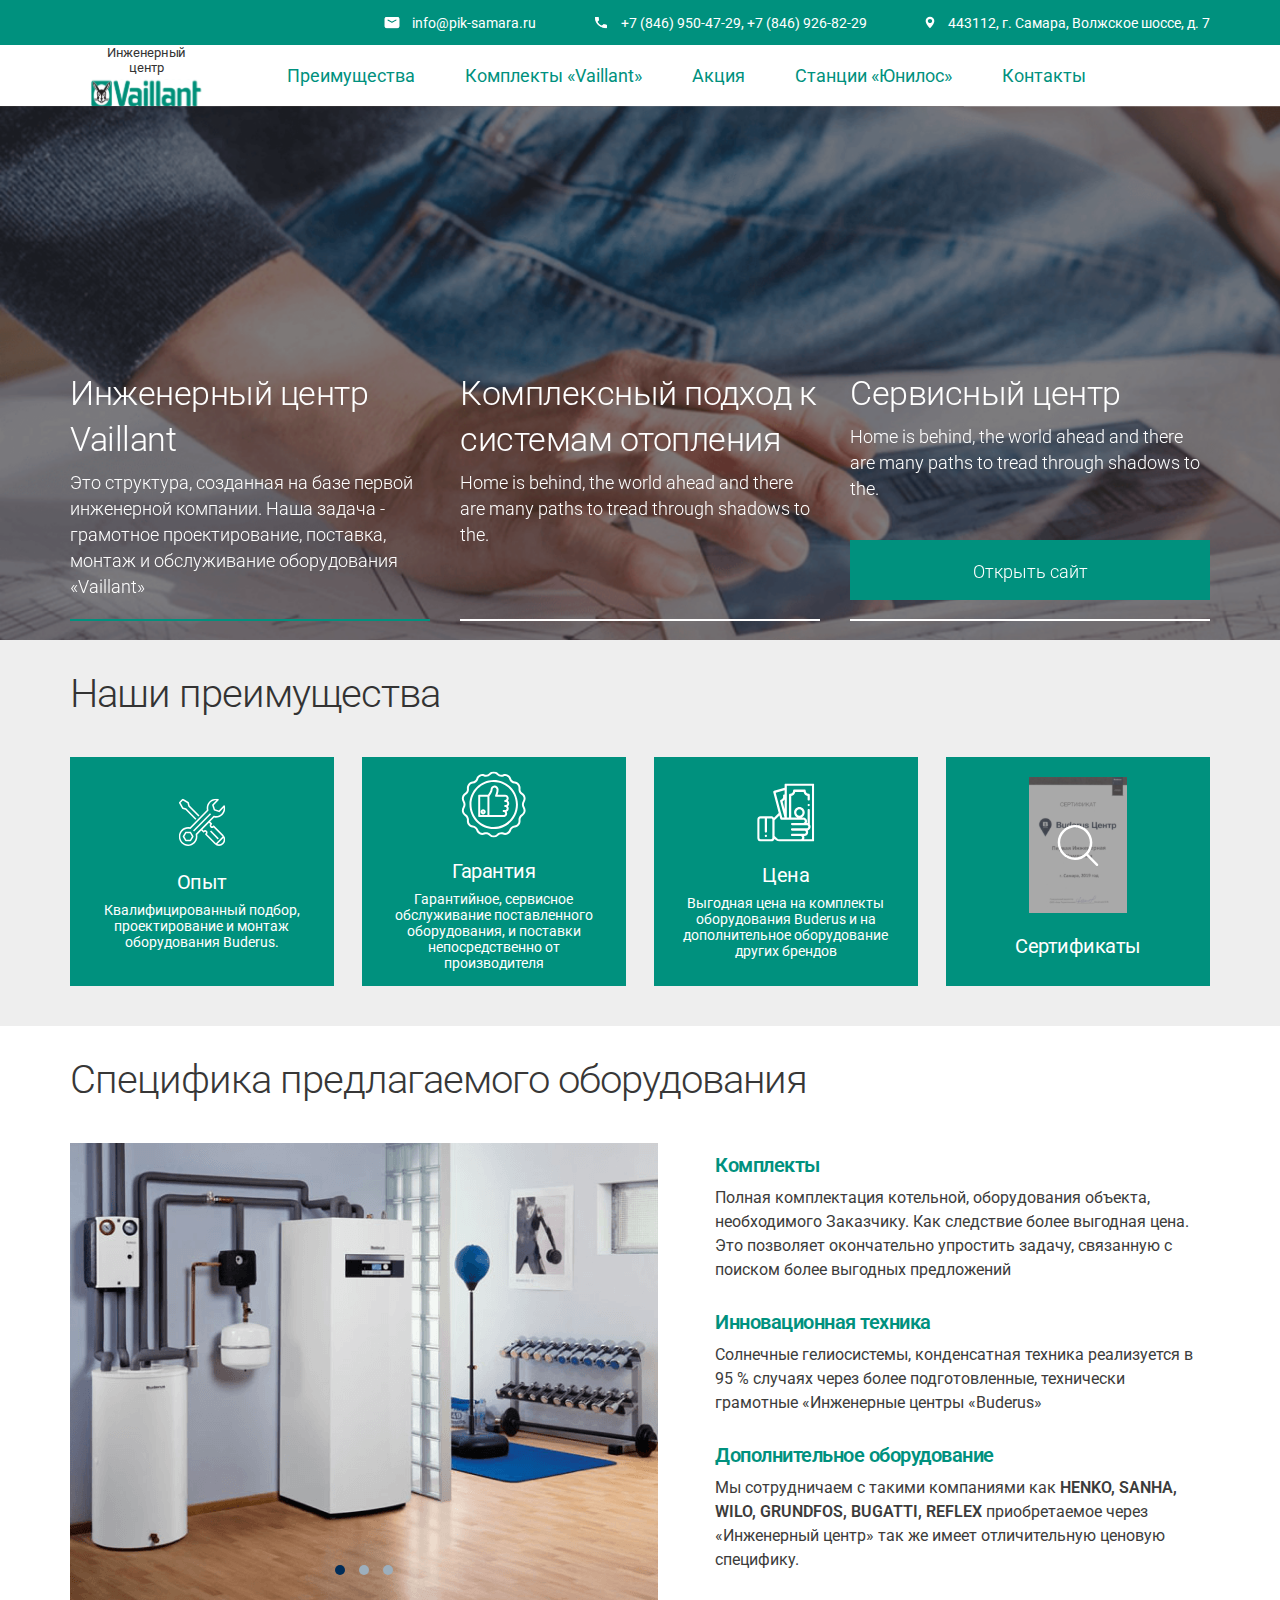
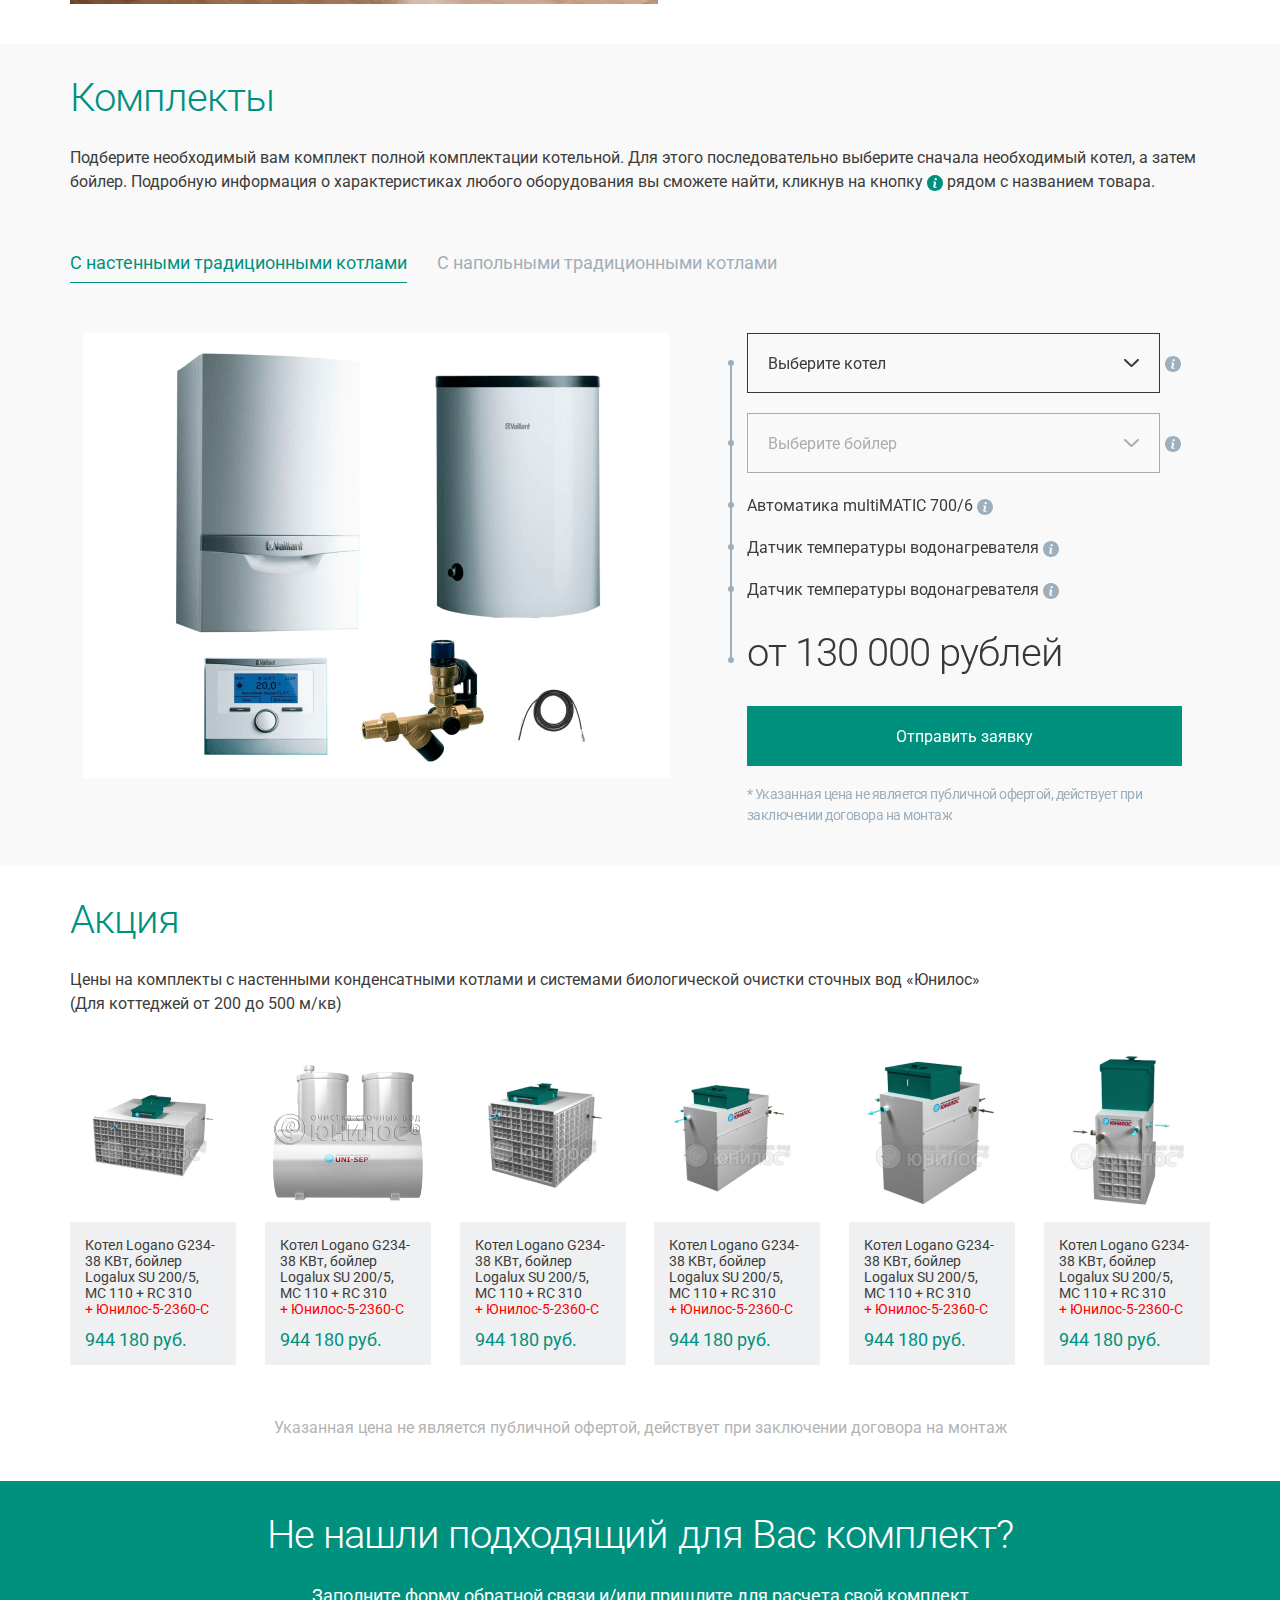
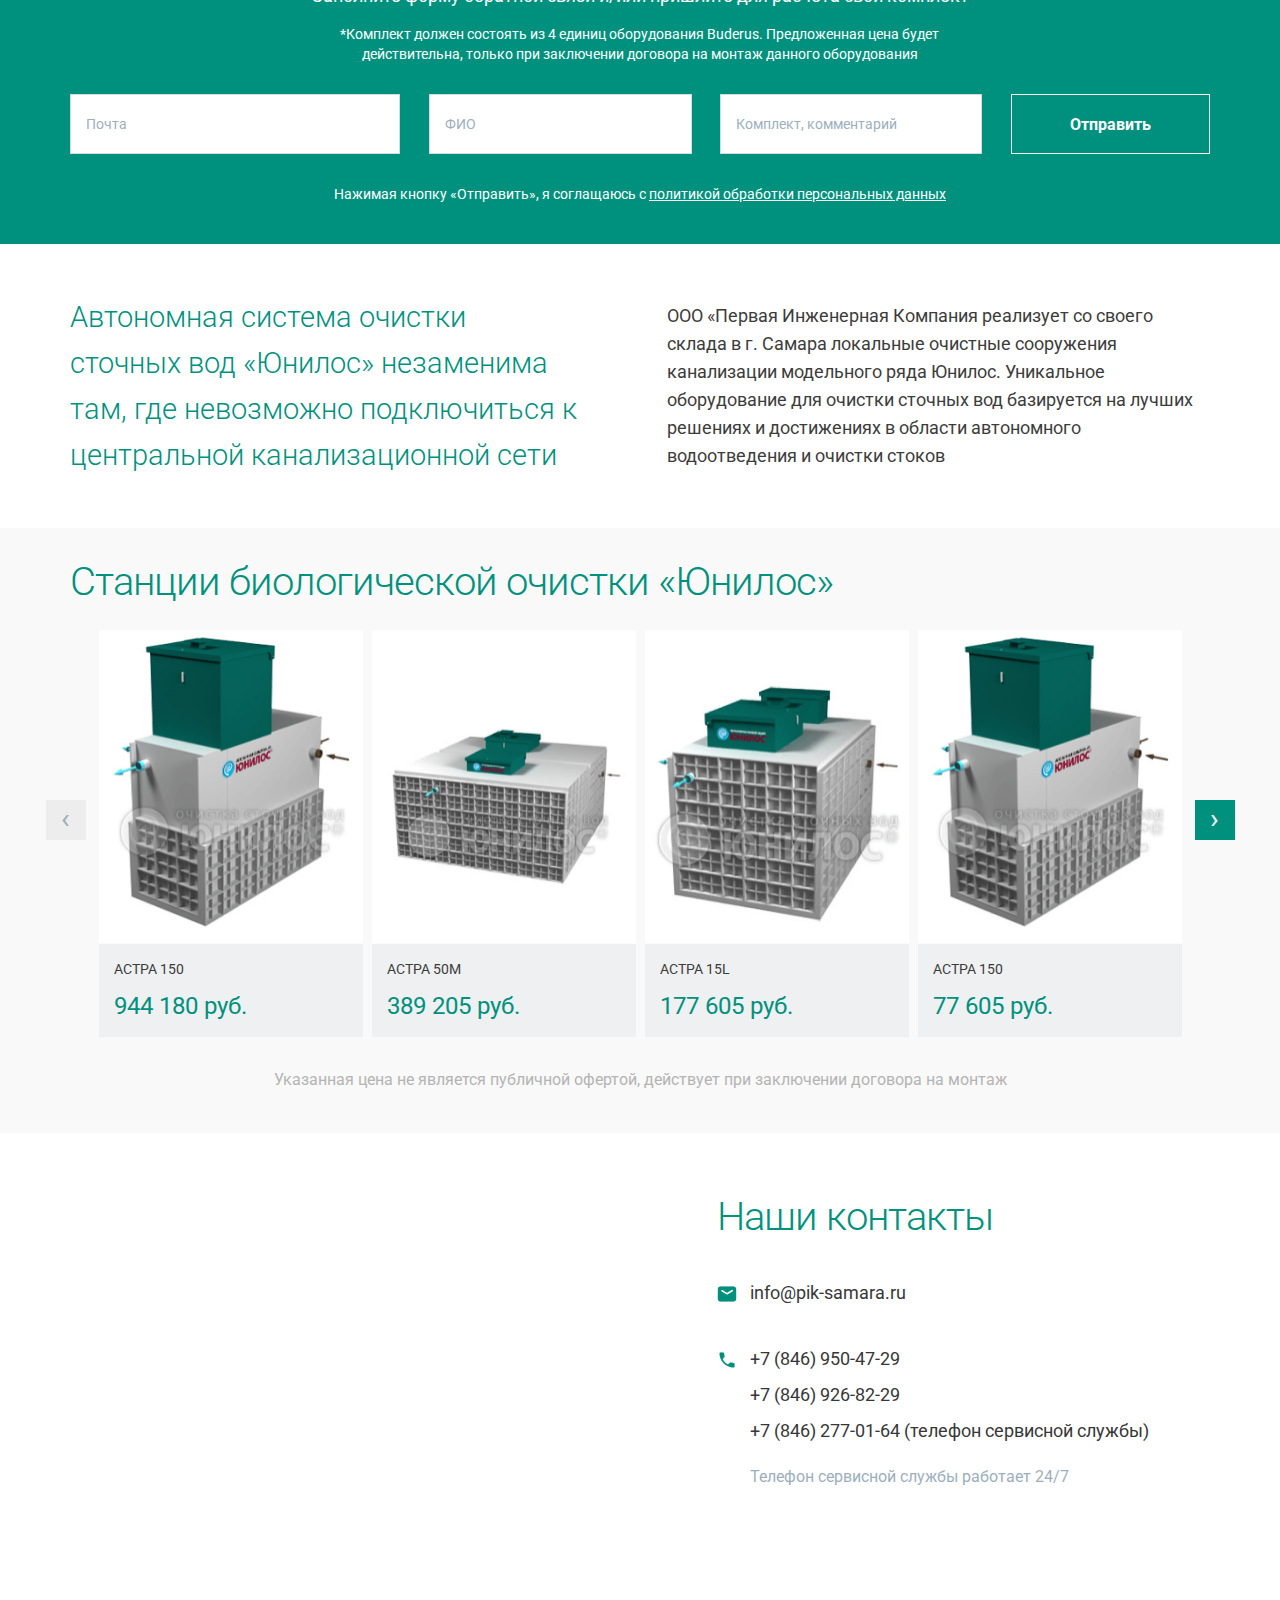
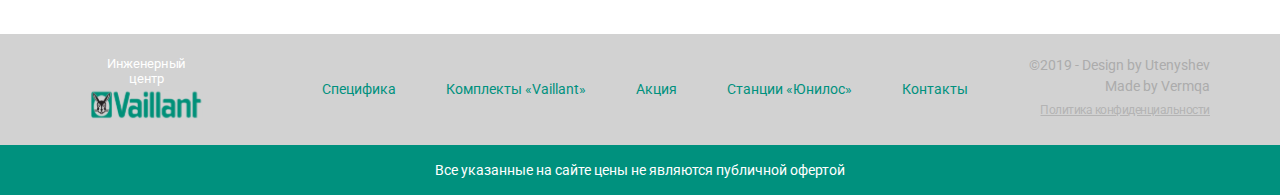
<file: Vaillant/index.html>
<!DOCTYPE html>
<html lang="ru">
<head>
  <meta charset="UTF-8" />
  <meta name="viewport" content="width=device-width, initial-scale=1.0" />
  <meta http-equiv="X-UA-Compatible" content="ie=edge" />
  <title>Vaillant</title>
  <link rel="stylesheet" href="./css/owl.carousel.min.css" />
  <link rel="stylesheet" href="./css/owl.theme.default.min.css" />
  <link rel="stylesheet" href="./css/style.min.css" />
  <link rel="stylesheet" href="./css/tablet.min.css" />
  <link rel="stylesheet" href="./css/mobile.min.css" />
</head>
<body>
  <!-- хэдэр -->
  <header class="header">
    <div class="header__section header__section-top">
      <div class="container--main">
        <div class="header__top">
          <div class="header__top__section header__top__section-email">
            <div class="header__top__email">
              <img class="icon icon--email" src="./img/icons/email_icon.svg" alt="email_icon" />
              <a class="link link--email" href="mailto:info@pik-samara.ru">info@pik-samara.ru</a>
            </div>
          </div>
          <div class="header__top__section header__top__section-phone">
            <div class="header__top__phone">
              <img class="icon icon--phone" src="./img/icons/phone_icon.svg" alt="phone_icon" />
              <a class="link link--phone" href="tel:78469504729">+7 (846) 950-47-29</a>
              <a class="link link--phone" href="tel:78469268229">+7 (846) 926-82-29</a>
            </div>
          </div>
          <div class="header__top__section header__top__section-adress">
            <div class="header__top__adress">
              <img class="icon icon--adress" src="./img/icons/adress_icon.svg" alt="adress_icon" />
              443112, г. Самара, Волжское шоссе, д. 7
            </div>
          </div>
        </div>
      </div>
    </div>
    <div class="header__section header__section-nav">
      <div class="container--main">
        <nav class="header__nav">
          <a href="" class="nav__logo">
            <span class="logo__text">Инженерный центр</span>
            <img src="./img/icons/logo_icon.svg" alt="Buderus" class="icon icon--logo">
          </a>
          <ul class="header__nav__menu">
            <li class="menu__item">
              <a href="#advantages" class="link link--menu__item">Преимущества</a></li>
            <li class="menu__item">
              <a href="#kits" class="link link--menu__item">Комплекты «Vaillant»</a></li>
            <li class="menu__item">
              <a href="#stock" class="link link--menu__item">Акция</a></li>
            <li class="menu__item">
              <a href="#product" class="link link--menu__item">Станции «Юнилос»</a></li>
            <li class="menu__item">
              <a href="#contacts" class="link link--menu__item">Контакты</a></li>
          </ul>
          <div class="header__nav__burger">
            <span class="burger__line"></span>
            <span class="burger__line"></span>
            <span class="burger__line"></span>
          </div>
        </nav>
      </div>
    </div>
  </header>
  <!-- хэдер  -->
  <!-- контент -->
  <main class="main">
    <!-- первая секция со слайдером -->
    <section id='slider' class="main__section main__section-slider">
        <div class="slider">
            <div class="owl-carousel owl-carousel--main owl-theme">
                <div class="owl__item--main">
                  <img class="spec__slider__image" src="./img/pic/slider_section_bg.png" alt="spec1" />
                </div>
                <div class="owl__item--main">
                  <img class="spec__slider__image" src="./img/pic/slider_section_bg.png" alt="spec1" />
                </div>
                <div class="owl__item--main">
                  <img class="spec__slider__image" src="./img/pic/slider_section_bg.png" alt="spec1" />
                </div>
              </div>
              <div class="slider__nav">
                <div class="slider__nav__item">
                  <h3 class="title title--slider__nav">Инженерный центр Vaillant</h3>
                  <p class="text text--slider__nav">Это структура, созданная на базе первой инженерной компании. Наша задача - грамотное проектирование, поставка, монтаж и  обслуживание оборудования «Vaillant»</p>
                  <div class="slider__progress"></div>
                </div>
                <div class="slider__nav__item">
                  <h3 class="title title--slider__nav">Комплексный подход к системам отопления</h3>
                  <p class="text text--slider__nav">Home is behind, the world ahead and there are many paths to tread through shadows to the.</p>
                  <div class="slider__progress"></div>
                </div>
                <div class="slider__nav__item">
                  <h3 class="title title--slider__nav">Сервисный центр</h3>
                  <p class="text text--slider__nav">Home is behind, the world ahead and there are many paths to tread through shadows to the.</p>
                  <a href='' class="button button--slider__nav">
                    Открыть сайт
                  </a>
                  <div class="slider__progress"></div>
                </div>
              </div>
        </div>
    </section>
    <!-- первая секция со слайдером -->
    <!-- вторая секция - преимущества -->
    <section id='advantages' class="main__section main__section-advantages">
      <div class="container--main">
        <div class="advantages">
          <div class="advatages__section advantages__section-title">
            <h2 class="title title--advantages">Наши преимущества</h2>
          </div>
          <div class="advatages__section advantages__section-items">
            <div class="advantages__item advantages__item-experience">
              <div class="advantages__item__section advantages__item__section-icon">
                <img src="./img/icons/experience_icon.svg" alt="experience" class="icon icon--experience" />
              </div>
              <div class="advantages__item__section advantages__item__section-title">
                <h3 class="title title--experience">Опыт</h3>
              </div>
              <div class="advantages__item__section advantages__item__section-description">
                <p class="text text--experience">
                  Квалифицированный подбор, проектирование и монтаж
                  оборудования Buderus.
                </p>
              </div>
            </div>
            <div class="advantages__item advantages__item-garantee">
              <div class="advantages__item__section advantages__item__section-icon">
                <img src="./img/icons/garantee_icon.svg" alt="garantee" class="icon icon--garantee" />
              </div>
              <div class="advantages__item__section advantages__item__section-title">
                <h3 class="title title--garantee">Гарантия</h3>
              </div>
              <div class="advantages__item__section advantages__item__section-description">
                <p class="text text-garanteee">
                  Гарантийное, сервисное обслуживание поставленного
                  оборудования, и поставки непосредственно от производителя
                </p>
              </div>
            </div>
            <div class="advantages__item advantages__item-price">
              <div class="advantages__item__section advantages__item__section-icon">
                <img src="./img/icons/price_icon.svg" alt="price" class="icon icon--price" />
              </div>
              <div class="advantages__item__section advantages__item__section-title">
                <h3 class="title title--price">Цена</h3>
              </div>
              <div class="advantages__item__section advantages__item__section-description">
                <p class="text text--price">
                  Выгодная цена на комплекты оборудования Buderus и на
                  дополнительное оборудование других брендов
                </p>
              </div>
            </div>
            <div class="advantages__item advantages__item-sertificates" onclick="modalToggle()">
              <div class="advantages__item__section advantages__item__section-icon">
                <img src="./img/icons/sertificates_icon.svg" alt="sertificates" class="icon icon--sertificates" />
              </div>
              <div class="advantages__item__section advantages__item__section-title">
                <h3 class="title title--sertificates">Сертификаты</h3>
              </div>
              <div class="advantages__item__section advantages__item__section-description">
                <p class="text text--sertificates"></p>
              </div>
            </div>
            <div class="modal">
              <div class="modal__content">
                <div onclick="modalToggle()" class="modal__close"><img src="./img/icons/cross__icon.svg" alt="close">
                </div>
                <div class="modal__text">
                  <img class="image img--modal" src="./img/pic/modal.jpg" alt="certificate">
                  <img class="image img--modal" src="./img/pic/modal.jpg" alt="certificate">
                </div>
              </div>
            </div>
          </div>
        </div>
      </div>
    </section>
    <!-- вторая секция - преимущества -->
    <!-- третья секцмя - специфика -->
    <section id='specs' class="main__section main__section-specs">
      <div class="container--main">
        <div class="specs">
          <div class="specs__section specs__section-title">
            <h2 class="title title--specs">
              Cпецифика предлагаемого оборудования
            </h2>
          </div>
          <div class="specs__section specs__section-slider">
            <div class="owl-carousel owl-carousel--spec owl-theme">
              <div class="owl__item--spec">
                <img class="spec__slider__image" src="./img/pic/specs_pic.png" alt="spec1" />
              </div>
              <div class="owl__item--spec">
                <img class="spec__slider__image" src="./img/pic/specs_pic.png" alt="spec2" />
              </div>
              <div class="owl__item--spec">
                <img class="spec__slider__image" src="./img/pic/specs_pic.png" alt="spec3" />
              </div>
            </div>
          </div>
          <div class="specs__section specs__section-description">
            <h3 class="title title--specs-description">Комплекты</h3>
            <p class="text text--specs-description">
                Полная комплектация котельной, оборудования объекта, необходимого Заказчику.  Как следствие более выгодная цена. Это позволяет окончательно упростить задачу, связанную с поиском более выгодных предложений
            </p>
            <h3 class="title title--specs-description">
              Инновационная техника
            </h3>
            <p class="text text--specs-description">
                Солнечные гелиосистемы, конденсатная техника реализуется в 95 % случаях через более подготовленные, технически грамотные «Инженерные центры «Buderus»
            </p>
            <h3 class="title title--specs-description">
              Дополнительное оборудование
            </h3>
            <p class="text text--specs-description">
              Мы сотрудничаем с такими компаниями как
              <span class="text text--bold">HENKO, SANHA, WILO, GRUNDFOS, BUGATTI, REFLEX</span>
              приобретаемое через «Инженерный центр» так же имеет
              отличительную ценовую специфику.
            </p>
          </div>
        </div>
      </div>
    </section>
    <!-- третья секцмя - специфика -->
    <!-- ад на земле или четвертая секция - комплекты -->
    <section id='kits' class="main__section main__section-kits">
      <div class="kits">
        <div class="container--main">
          <div class="kits__section kits__section-title">
            <h2 class="title title--kits">Комплекты</h2>
          </div>
          <div class="kits__section kits__section-description">
            <p class="text text--kits-description">
              Подберите необходимый вам комплект полной комплектации
              котельной. Для этого последовательно выберите сначала
              необходимый котел, а затем бойлер. Подробную информация о
              характеристиках любого оборудования вы сможете найти, кликнув на
              кнопку
              <img class="icon icon--i icon-inText" src="./img/icons/i_icon.svg" alt="button" />
              рядом с названием товара.
            </p>
          </div>
          <div class="kits__section kits__section-tabs">
            <ul class="tabs">
              <li class="tabs__tab">С настенными традиционными котлами</li>
              <li class="tabs__tab">С напольными традиционными котлами</li>
              <li class="tabs__tab">С настенными конденсатными котлами</li>
            </ul>
          </div>
        </div>
        <div class="kits__section kits__section-content">
          <div class="owl-carousel owl-carousel--kits-content owl-theme">
            <div class="kits__content">
              <div class="kits__content__section kits__content__section-slider">
                <img class="kits__slider__image" src="./img/pic/kits_1.png" alt="kit1" />
              </div>
              <div class="kits__content__section kits__content__section-select">
                <div class="kits__select">
                  <form action="" class="kits__select__form">
                    <ul class="form__list">
                      <li class="form__list__item" onchange="kitsFirst(this)">
                        <select class="kits__select__item">
                          <option disabled selected class="kits__select__option">Выберите котел</option>
                          <option class="kits__select__option" value="Котел 1">Котел 1</option>
                          <option class="kits__select__option" value="Котел 2">Котел 2</option>
                          <option class="kits__select__option" value="Котел 3">Котел 3</option>
                        </select>
                        <span class="hint"><img class="icon icon-inText icon--kits__select"
                            src="./img/icons/option-icon.svg" alt="option">
                          <span class="hint__text">хинт jklhjkl</span></span>
                      </li>
                      <li class="form__list__item" onchange="kitsSecond(this)">
                        <select disabled class="kits__select__item">
                          <option disabled selected class="kits__select__option">Выберите бойлер</option>
                          <option class="kits__select__option" value="Бойлер 1">Бойлер 1</option>
                          <option class="kits__select__option" value="Бойлер 2">Бойлер 2</option>
                          <option class="kits__select__option" value="Бойлер 3">Бойлер 3</option>
                        </select>
                        <span class="hint"><img class="icon icon-inText icon--kits__select"
                            src="./img/icons/option-icon.svg" alt="option">
                          <span class="hint__text">хинт lhjk;hjk;</span></span>
                      </li>
                      <li class="form__list__item">
                        <p class="text text--kits__select">Автоматика multiMATIC 700/6 <span class="hint"><img
                              class="icon icon-inText t" src="./img/icons/option-icon.svg" alt="option">
                            <span class="hint__text">хинт 8957897</span></span></p>
                      </li>
                      <li class="form__list__item">
                        <p class="text text--kits__select">Датчик температуры водонагревателя <span class="hint"><img
                              class="icon icon-inText icon--kits__select" src="./img/icons/option-icon.svg" alt="option">
                            <span class="hint__text">хинт 0</span></span></p>
                      </li>
                      <li class="form__list__item">
                        <p class="text text--kits__select">Датчик температуры водонагревателя <span class="hint"><img
                              class="icon icon-inText icon--kits__select" src="./img/icons/option-icon.svg" alt="option">
                            <span class="hint__text">хинт 0</span></span></p>
                      </li>
                      <li class="form__list__item">
                        <span class="kits__select__price">130 000</span>
                      </li>
                      <button type='submit' class="button button--kits__select">Отправить заявку</button>
                      <p class="text text--kits__select__bottom">* Указанная цена не является публичной офертой,
                        действует при заключении договора на монтаж</p>
                    </ul>
                  </form>
                </div>
              </div>
            </div>
            <div class="kits__content">
              <div class="kits__content__section kits__content__section-slider">
                <img class="kits__slider__image" src="./img/pic/kits_2.png" alt="kit2" />
              </div>
              <div class="kits__content__section kits__content__section-select">
                <div class="kits__select">
                  <form action="" class="kits__select__form">
                    <ul class="form__list">
                      <li class="form__list__item" onchange="kitsFirst(this)">
                        <select class="kits__select__item">
                          <option disabled selected class="kits__select__option">Выберите котел</option>
                          <option class="kits__select__option" value="Котел 1">Котел 1</option>
                          <option class="kits__select__option" value="Котел 2">Котел 2</option>
                          <option class="kits__select__option" value="Котел 3">Котел 3</option>
                        </select>
                        <span class="hint"><img class="icon icon-inText icon--kits__select"
                            src="./img/icons/option-icon.svg" alt="option">
                          <span class="hint__text">хинт 1</span></span>
                      </li>
                      <li class="form__list__item" onchange="kitsSecond(this)">
                        <select disabled class="kits__select__item">
                          <option disabled selected class="kits__select__option">Выберите бойлер</option>
                          <option class="kits__select__option" value="Бойлер 1">Бойлер 1</option>
                          <option class="kits__select__option" value="Бойлер 2">Бойлер 2</option>
                          <option class="kits__select__option" value="Бойлер 3">Бойлер 3</option>
                        </select>
                        <span class="hint"><span class="hint"><img class="icon icon-inText icon--kits__select"
                              src="./img/icons/option-icon.svg" alt="option">
                            <span class="hint__text">хинт 2</span></span>
                      </li>
                      <li class="form__list__item">
                        <p class="text text--kits__select">Гидравлический разделитель WH 40 3.5 м³/ч <img
                            class="icon icon-inText icon--kits__select" src="./img/icons/option-icon.svg" alt="option">
                        </p>
                      </li>
                      <li class="form__list__item">
                        <p class="text text--kits__select">Коллектор 2 контура <span class="hint"><img
                              class="icon icon-inText icon--kits__select" src="./img/icons/option-icon.svg" alt="option">
                            <span class="hint__text">хинт 3</span></span></p>
                      </li>
                      <li class="form__list__item">
                        <p class="text text--kits__select">Группа безопасности для водонагревателей <span class="hint"><img
                              class="icon icon-inText icon--kits__select" src="./img/icons/option-icon.svg" alt="option">
                            <span class="hint__text">хинт 4</span></span></p>
                      </li>
                      <li class="form__list__item">
                        <p class="text text--kits__select">Группа безопасности для водонагревателей <span class="hint"><img
                              class="icon icon-inText icon--kits__select" src="./img/icons/option-icon.svg" alt="option">
                            <span class="hint__text">хинт 5</span></span></p>
                      </li>
                      <li class="form__list__item">
                        <p class="text text--kits__select">Насосная группа со сместителем R 1 (2 шт.) <span
                            class="hint"><img class="icon icon-inText icon--kits__select"
                              src="./img/icons/option-icon.svg" alt="option">
                            <span class="hint__text">хинт 6</span></span></p>
                      </li>
                      <li class="form__list__item">
                        <p class="text text--kits__select">Погодозависимый регулятор multiMATIC VRC 700/6 <span class="hint"><img
                              class="icon icon-inText icon--kits__select" src="./img/icons/option-icon.svg" alt="option">
                            <span class="hint__text">хинт 7</span></span></p>
                      </li>
                      <li class="form__list__item">
                        <p class="text text--kits__select">Сместительный модуль VR 71 <span class="hint"><img
                              class="icon icon-inText icon--kits__select" src="./img/icons/option-icon.svg" alt="option">
                            <span class="hint__text">хинт 7</span></span></p>
                      </li>
                      <li class="form__list__item">
                        <span class="kits__select__price">130 000</span>
                      </li>
                      <button type='submit' class="button button--kits__select">Отправить заявку</button>
                      <p class="text text--kits__select__bottom">* Указанная цена не является публичной офертой,
                        действует при заключении договора на монтаж</p>
                    </ul>
                  </form>
                </div>
              </div>
            </div>
          </div>
        </div>
      </div>
    </section>
    <!-- ад на земле или четвертая секция - комплекты -->
    <!-- пятая секция - акция -->
    <section id='stock' class="main__section main__section-stock">
      <div class="container--main">
        <div class="stock">
          <div class="stock__section stock__section-title">
            <h2 class="title title--stock">Акция</h2>
          </div>
          <div class="stock__section stock__section-description">
            <p class="text text--stock-description">
              Цены на комплекты с настенными конденсатными котлами и системами
              биологической очистки сточных вод «Юнилос»
            </p>
            <p class="text text--stock-description">
              (Для коттеджей от 200 до 500 м/кв)
            </p>
          </div>
          <div class="stock__section stock__section-items">
            <a href="" class="stock__item">
              <img src="./img/pic/stock_1.png" alt="stock-item" class="img img--stock-item" />
              <div class="stock__item__description">
                <h4 class="title title--stock-item">Котел Logano G234-38 КВт, бойлер Logalux SU 200/5, MC 110 + RC 310
                  <span class="text text--red">+ Юнилос-5-2360-C</span></h4>
                <span class="stock__item__description__price">944 180</span>
              </div>
            </a>
            <a href="" class="stock__item">
              <img src="./img/pic/stock_2.png" alt="stock-item" class="img img--stock-item" />
              <div class="stock__item__description">
                <h4 class="title title--stock-item">Котел Logano G234-38 КВт, бойлер Logalux SU 200/5, MC 110 + RC 310
                  <span class="text text--red">+ Юнилос-5-2360-C</span></h4>
                <span class="stock__item__description__price">944 180</span>
              </div>
            </a>
            <a href="" class="stock__item">
              <img src="./img/pic/stock_3.png" alt="stock-item" class="img img--stock-item" />
              <div class="stock__item__description">
                <h4 class="title title--stock-item">Котел Logano G234-38 КВт, бойлер Logalux SU 200/5, MC 110 + RC 310
                  <span class="text text--red">+ Юнилос-5-2360-C</span></h4>
                <span class="stock__item__description__price">944 180</span>
              </div>
            </a>
            <a href="" class="stock__item">
              <img src="./img/pic/stock_4.png" alt="stock-item" class="img img--stock-item" />
              <div class="stock__item__description">
                <h4 class="title title--stock-item">Котел Logano G234-38 КВт, бойлер Logalux SU 200/5, MC 110 + RC 310
                  <span class="text text--red">+ Юнилос-5-2360-C</span></h4>
                <span class="stock__item__description__price">944 180</span>
              </div>
            </a>
            <a href="" class="stock__item">
              <img src="./img/pic/stock_5.png" alt="stock-item" class="img img--stock-item" />
              <div class="stock__item__description">
                <h4 class="title title--stock-item">Котел Logano G234-38 КВт, бойлер Logalux SU 200/5, MC 110 + RC 310
                  <span class="text text--red">+ Юнилос-5-2360-C</span></h4>
                <span class="stock__item__description__price">944 180</span>
              </div>
            </a>
            <a href="" class="stock__item">
              <img src="./img/pic/stock_6.png" alt="stock-item" class="img img--stock-item" />
              <div class="stock__item__description">
                <h4 class="title title--stock-item">Котел Logano G234-38 КВт, бойлер Logalux SU 200/5, MC 110 + RC 310
                  <span class="text text--red">+ Юнилос-5-2360-C</span></h4>
                <span class="stock__item__description__price">944 180</span>
              </div>
            </a>
          </div>
          <div class="stock__section stock__section-text">
            <p class="text text--stock-text">
              Указанная цена не является публичной офертой, действует при
              заключении договора на монтаж
            </p>
          </div>
        </div>
      </div>
    </section>
    <!-- пятая секция - акция -->
    <!-- шестая секция - форма обратной связи -->
    <section id='feedback' class="main__section main__section-feedback">
      <div class="container--main">
        <div class="feedback">
          <div class="feedback__section feedback__section-title">
            <h2 class="title title--feedback">
              Не нашли подходящий для Вас комплект?
            </h2>
          </div>
          <div class="feedback__section feedback__section-description">
            <p class="text text--feedback-description-big">
              Заполните форму обратной связи и/или пришлите для расчета свой
              комплект
            </p>
            <p class="text text--feedback-description">
              *Комплект должен состоять из 4 единиц оборудования Buderus.
              Предложенная цена будет действительна, только при заключении
              договора на монтаж данного оборудования
            </p>
          </div>
          <div class="feedback__section feedback__section-form">
            <form class="feedback__form" action="">
              <input placeholder="Почта" type="text" class="input input--mail" />
              <input placeholder="ФИО" type="text" class="input input--name" />
              <input placeholder="Комплект, комментарий" type="text" class="input input--message" />
              <button class="button button--form">Отправить</button>
            </form>
          </div>
          <div class="feedback__section feedback__section-policy">
            <p class="text text--feedback-policy">
              Нажимая кнопку «Отправить», я соглащаюсь с
              <a class="link link--feedback-policy" href="">политикой обработки персональных данных</a>
            </p>
          </div>
        </div>
      </div>
    </section>
    <!-- шестая секция - форма обратной связи -->
    <!-- седьмая секция - инфо -->
    <section id='info' class="main__section main__section-info">
      <div class="container--main">
        <div class="info">
          <div class="info__item info__item--big">
            Автономная система очистки сточных вод «Юнилос» незаменима там,
            где невозможно подключиться к центральной канализационной сети
          </div>
          <div class="info__item">
            ООО «Первая Инженерная Компания реализует со своего склада в г.
            Самара локальные очистные сооружения канализации модельного ряда
            Юнилос. Уникальное оборудование для очистки сточных вод
            базируется на лучших решениях и достижениях в области автономного
            водоотведения и очистки стоков
          </div>
        </div>
      </div>
    </section>
    <!-- седьмая секция - инфо -->
    <!-- восьмая секция - станции Юнилос -->
    <section id='product' class="main__section main__section-product">
      <div class="container--main">
        <div class="product">
          <div class="product__section product__section-title">
            <h2 class="title title--product">
              Станции биологической очистки «Юнилос»
            </h2>
          </div>
          <div class="product__section product__section-slider">
            <div class="owl-carousel owl-carousel--product owl-theme">
              <a href="" class="owl__item--product">
                <img class="product__slider__image" src="./img/pic/product_3.png" alt="stock1" />
                <div class="product__slider__description">
                  <p class="product__slider__title">Астра 150</p>
                  <span class="product__slider__price">944 180</span>
                </div>
              </a>
              <a href="" class="owl__item--product">
                <img class="product__slider__image" src="./img/pic/product_1.png" alt="stock2" />
                <div class="product__slider__description">
                  <p class="product__slider__title">Астра 50M</p>
                  <span class="product__slider__price">389 205</span>
                </div>
              </a>
              <a href="" class="owl__item--product">
                <img class="product__slider__image" src="./img/pic/product_2.png" alt="stock3" />
                <div class="product__slider__description">
                  <p class="product__slider__title">Астра 15l</p>
                  <span class="product__slider__price">177 605</span>
                </div>
              </a>
              <a href="" class="owl__item--product">
                <img class="product__slider__image" src="./img/pic/product_3.png" alt="stock4" />
                <div class="product__slider__description">
                  <p class="product__slider__title">Астра 150</p>
                  <span class="product__slider__price">77 605</span>
                </div>
              </a>
              <a href="" class="owl__item--product">
                <img class="product__slider__image" src="./img/pic/product_4.png" alt="stock5" />
                <div class="product__slider__description">
                  <p class="product__slider__title">Пятый слайд</p>
                  <span class="product__slider__price">бесценен</span>
                </div>
              </a>
            </div>
          </div>
          <div class="product__section product__section-text">
            <p class="text text--product">
              Указанная цена не является публичной офертой, действует при
              заключении договора на монтаж
            </p>
          </div>
        </div>
      </div>
    </section>
    <!-- восьмая секция - станции Юнилос -->
    <!-- девятая секция - контакты -->
    <section id='contacts' class="main__section main__section-contacts">
      <div class="container--main">
        <div class="contacts">
          <div class="contacts__section contacts__section-map">
            <iframe
              src="https://www.google.com/maps/embed?pb=!1m18!1m12!1m3!1d2523.2745306821053!2d50.231753398964315!3d53.341453304779!2m3!1f0!2f0!3f0!3m2!1i1024!2i768!4f13.1!3m3!1m2!1s0x41663d443f588549%3A0x826c74ade0f3afe8!2z0JLQvtC70LbRgdC60L7QtSDRiC4sIDcsINCh0LDQvNCw0YDQsCwg0KHQsNC80LDRgNGB0LrQsNGPINC-0LHQuy4sIDQ0MzExMg!5e0!3m2!1sru!2sru!4v1566078107808!5m2!1sru!2sru"
              width="100%" height="100%" frameborder="0" style="border:0" allowfullscreen></iframe>
          </div>
          <div class="contacts__section contacts__section-content">
            <h2 class="title title--contacts">Наши контакты</h2>
            <div class="contacts__content__item contacts__content__item--email">
              <img class="icon icon--contacts-email" src="./img/icons/email-black_icon.svg" alt="email" />
              <div class="contacts__content__item__links">
                <a href="" class="link link--contacts-email">info@pik-samara.ru</a>
              </div>
            </div>
            <div class="contacts__content__item contacts__content__item--phone">
              <img class="icon icon--contacts-phone" src="./img/icons/phone-black_icon.svg" alt="phone" />
              <div class="contacts__content__item__links">
                <a href="tel:78469504729" class="link link--contacts-phone">+7 (846) 950-47-29</a>
                <a href="tel:78469268229" class="link link--contacts-phone">+7 (846) 926-82-29</a>
                <a href="tel:78462770164" class="link link--contacts-phone">+7 (846) 277-01-64</a>
              </div>
            </div>
            <p class="text text--contacts">
              Телефон сервисной службы работает 24/7
            </p>
          </div>
        </div>
      </div>
    </section>
    <!-- девятая секция - контакты -->
  </main>
  <!-- футер -->
  <footer class="footer">
    <div class="footer__section footer__section-nav">
      <div class="container--main">
        <nav class="footer__nav">
          <a href="" class="nav__logo">
            <span class="logo__text">Инженерный центр</span>
            <img src="./img/icons/logo_icon.svg" alt="Buderus" class="icon icon--logo">
          </a>
          <ul class="footer__nav__menu">
            <li class="menu__item">
              <a href="" class="link link--menu__item">Специфика</a></li>
            <li class="menu__item">
              <a href="" class="link link--menu__item">Комплекты «Vaillant»</a></li>
            <li class="menu__item">
              <a href="" class="link link--menu__item">Акция</a></li>
            <li class="menu__item">
              <a href="" class="link link--menu__item">Станции «Юнилос»</a></li>
            <li class="menu__item">
              <a href="" class="link link--menu__item">Контакты</a></li>
          </ul>
          <div class="footer__nav__privacy">
            <p class="text text--privacy__design">©2019 - Design by Utenyshev</p>
            <a target="_blank" href="https://mirk.space" class="link link--madeby">Made by Vermqa</a>
            <a href="" class="link link--politics">Политика конфиденциальности</a>
          </div>
        </nav>
      </div>
    </div>
    <div class="footer__section footer__section-bottom">
      <div class="container--main">
        <p class="text text--footer-bottom">
          Все указанные на сайте цены не являются публичной офертой
        </p>
      </div>
    </div>
  </footer>
  <!-- футер -->

  <script src="./js/jquery-3.4.1.min.js"></script>
  <script src="./js/owl.carousel.min.js"></script>
  <script src="./js/main.min.js"></script>

  <!-- настройка слайдеров -->
  <script>
    function startProgressBar() {
  // apply keyframe animation
  $(".slider__progress").css({
    width: "100%",
    transition: "width 5000ms"
  });
}

function resetProgressBar() {
  $(".slider__progress").css({
    width: 0,
    transition: "width 0s"
  });
}
    $(".owl-carousel--main").owlCarousel({
      items: 1,
      loop: true,
      nav: false,
      dots: true,
      navSpeed: 1000,
      autoplay: true,
      onInitialized: startProgressBar,
      onTranslate: resetProgressBar,
      onTranslated: startProgressBar,
      dotsContainer: '.slider__nav',
    });

    $('.slider__nav__item').click(function () {
      $(".owl-carousel--main").trigger('to.owl.carousel', [$(this).index(), 300]);
    });

    $(".owl-carousel--spec").owlCarousel({
      items: 1,
      loop: true,
      nav: false,
      autoplay: true,
      autoplayTimeout: 3000,
      dots: true
    });

    $(".owl-carousel--kits-content").owlCarousel({
      items: 1,
      dots: true,
      dotsContainer: '.tabs',
      mouseDrag: false,
      animateIn: 'flipInX',
      touchDrag: false
    });

    $('.tabs__tab').click(function () {
      $(".owl-carousel--kits-content").trigger('to.owl.carousel', [$(this).index(), 300]);
    });

    $(".owl-carousel--product").owlCarousel({
      loop: true,
      nav: true,
      dots: false,
      margin: 10,
      responsive: {
        0: {
          items: 1.3,
          nav: false,
          margin: 10
        },
        450: {
          items: 4
        }
      }
    });
  </script>
</body>

</html>
</file>
<file: Buderus/css/style.min.css>
@import "https://fonts.googleapis.com/css?family=Roboto:300,400,600&display=swap";*{padding:unset;margin:unset;border:unset;outline:unset;font-weight:400;font-family:"Roboto",sans-serif;font-size:1vw;color:#3c3c3b;-webkit-font-smoothing:antialiased;-moz-osx-font-smoothing:grayscale}h1,h2,h3,h4,h5,h6{margin:unset;font-weight:unset}html,body{height:100%}body{background-color:#fff}ul,ol,li,a,p,span,strong,i,em,div,section{font-size:inherit;font-weight:inherit;color:inherit;margin:unset}img{display:block}a{text-decoration:none}a:hover,a:focus{color:#9dafbd;text-decoration:unset}strong,b{font-weight:600}i,em{font-style:italic}ul,ol,li,button,span{display:block}button,a{cursor:pointer}.header{background-color:#3c3c3b;width:100%}.header__section-top{border-bottom:.052rem solid #4c4c4c}.header__top{display:flex;justify-content:flex-end;align-items:center;height:2.34375rem;color:#c8c8c8;font-size:.7291rem;line-height:.8333rem}.header__top__section{margin-right:2.9687rem}.header__top__section-adress{margin-right:unset}.header__top__adress,.header__top__phone,.header__top__email{display:flex;align-items:center}.header__top__phone .link::after{content:",\a0"}.header__top__phone .link:last-child:after{content:unset}.header__nav__menu{display:flex;align-items:center;padding-left:10rem}.menu__item{color:#fff;font-size:.9375rem;line-height:1.09375rem;font-weight:700;padding:1.0416rem 1.302rem}.nav__logo{width:7.9687rem;height:7.9687rem;background-color:#002d59;padding:1.0416rem;position:absolute;top:0;display:flex;flex-direction:column;align-items:center;justify-content:center;box-sizing:border-box}.logo__text{font-size:.67rem;color:#fff;line-height:.7812rem;letter-spacing:-.015625rem;text-align:center;padding:0 0 .5208rem}.main__section-slider{position:relative;overflow:hidden;height:32.5rem}.slider{display:flex}.slider__section-text{padding:7.9166rem 0 10.8333rem}.owl-carousel--main{width:50%;height:32.5rem}.slider__section-slider{position:absolute;right:0;width:100%;display:flex;justify-content:flex-end}.slider__section-tables{position:absolute}.slider .owl-nav{position:absolute;left:-30.5rem;bottom:2.6562rem}.owl-prev span,.owl-next span{font-size:1.5rem;height:2.0833rem;width:2.0833rem;display:flex;justify-content:center;align-items:center;padding-bottom:.25rem;box-sizing:border-box}.owl-prev span{color:#9dafbd;background-color:#ededed}.owl-next span{color:#fff;background-color:#002d59}.owl-prev:hover span,.owl-prev:focus span{color:#9dafbd;background-color:#d3d3d3}.owl-next:hover span,.owl-next:focus span{color:#fff;background-color:#095790}.slider__table{padding:1.4062rem;background-color:#9dafbd;width:15.625rem;display:flex;flex-direction:column;justify-content:flex-end;box-sizing:border-box}.slider__section-tables{position:absolute;right:20.41666rem;bottom:2.65625rem;z-index:1;width:33.3333rem;display:flex;justify-content:space-between}.main__section-advantages{background-color:#002d59}.advantages{padding:1.5625rem 0 2.0833rem}.advantages__section-title{text-align:center;padding:0 0 2.0833rem}.advantages__section-items{display:flex;justify-content:space-between}.advantages__item{display:flex;flex-direction:column;align-items:center}.advantages__item-sertificates{cursor:pointer}.advantages__item__section-icon{padding-bottom:1.0416rem}.advantages__item__section-description{color:#fff;font-size:.7291rem;text-align:center;max-width:13.2812rem}.advantages__item__section-title{padding-bottom:.3645rem}.specs{display:flex;flex-wrap:wrap;padding:1.5625rem 0 2.0833rem;justify-content:space-between;align-items:center}.specs__section-description{width:25.7812rem}.specs__section-title{padding:0 0 2.0833rem}.owl-carousel--spec{width:30.625rem;height:24.0104rem}.specs .owl-dots{position:absolute;width:100%;bottom:1rem}.specs .owl-dot span{background:#9dafbd!important}.specs .owl-dot.active span{background:#002d59!important}.main__section-kits{background-color:#f9f9f9}.kits{padding:1.5625rem 0 2.0833rem}.kits__content{display:flex;justify-content:center;width:100%}.kits__select__form{display:flex;flex-direction:column}.kits__select__item{width:21.5104rem;height:3.125rem;font-size:.8333rem;color:#3c3c3b;border:.052rem solid #373737;border-radius:unset;padding:1.0416rem;-webkit-appearance:none;-webkit-border-radius:0;margin:0 0 1.0416rem;position:relative;background:url(../img/icons/arrow.svg);background-repeat:no-repeat;background-position:95% 50%;cursor:pointer}.kits__section-title{padding:0 0 1.302rem}.kits__section-description{padding:0 0 2.6041rem}.kits__section-tabs{padding:0 0 2.6041rem}.tabs{display:flex;justify-content:space-between}.tabs__tab{color:#a1aeb7;line-height:2rem;font-size:.9375rem;background-color:unset;cursor:pointer}.tabs__tab__input[type="radio"]{display:none}.tabs__tab.active{border-bottom:.052rem solid #002d59;color:#002d59}.owl-carousel--kits{width:30.5729rem;height:23.177rem;overflow:hidden}.kits .owl-dots{position:absolute;width:100%;bottom:1rem}.kits__slider__image{width:30.5729rem!important;margin-right:4rem}.kits .owl-dot span{background:#9dafbd!important}.kits .owl-dot.active span{background:#002d59!important}.kits__select__price{font-size:2.0833rem;line-height:2.4479rem;color:#373737;font-weight:300;padding:.5208rem 0 1.5625rem;letter-spacing:-.052rem}.kits__select__price::after{content:" рублей"}.kits__select__price::before{content:"от "}.form__list__item{display:list-item;vertical-align:middle;position:relative;color:#9dafbd}.form__list__item:before{content:"";border:.5px solid #9dafbd;top:25%;position:absolute;left:-.9rem;height:100%;z-index:-1}.form__list__item:last-of-type:before{height:30%;top:13%}.form__list__item:nth-of-type(2):before{height:74%;top:38%}.form__list__item:first-of-type:before{top:40%;height:100%}.form__list__item--active{color:#000}.form__list__item--active:before{border:.5px solid #000}.kits__select__item:disabled{opacity:.4}.kits__content__section-select{display:none;width:23.4375rem}.owl-item.active .kits__content__section-select{display:flex}.hint{position:relative;width:fit-content;display:inline}.hint:hover .hint__text{display:block}.hint__text{position:absolute;display:none;padding:1rem;border:1px solid #3c3c3b;background-color:#fff;z-index:1;right:.8322rem;top:.8322rem;width:max-content;color:#3c3c3b;font-size:.7291rem}.stock{padding:1.5625rem 0 2.0833rem}.stock__section-title{padding:0 0 1.302rem}.stock__section-description{padding:0 0 1.5625rem}.stock__section-items{display:flex;justify-content:space-between;padding:0 0 2.6041rem}.stock__item{display:flex;flex-direction:column;justify-content:center;width:8.6458rem;box-sizing:border-box}.stock__item:hover,.stock__item:focus{box-shadow:0 0 1.0416rem rgba(0,0,0,0.2);cursor:pointer;color:unset}.stock__item__description{padding:.7812rem;background-color:#eff0f1}.stock__item__description__price{font-size:.9375rem;line-height:1.0937rem;color:#002d59}.stock__item__description__price::after{content:" руб."}.main__section-feedback{background-color:#002d59}.feedback{padding:1.5625rem 0 2.0833rem}.feedback__section-title{padding:0 0 1.302rem;text-align:center}.feedback__section-description{display:flex;align-items:center;flex-direction:column;padding:0 0 1.5625rem}.feedback__section-policy{display:flex;justify-content:center}.feedback__form{display:flex;justify-content:space-between;padding:0 0 1.5625rem}.info{padding:2.6041rem 0;display:flex;justify-content:space-between;align-items:center}.info__item{width:28.28125rem;font-size:.9375rem;line-height:1.4583rem}.info__item--big{color:#002d59;font-size:1.5104rem;line-height:2.3958rem;font-weight:300;width:26.71875rem}.main__section-product{background-color:#f9f9f9}.product{padding:1.5625rem 0 2.0833rem}.product__section-title{padding:0 0 1.302rem}.product__section-slider{padding:0 0 1.5625rem;width:95%;margin:0 auto}.product__slider__image{height:16.3541rem!important}.product__slider__title{padding:0 0 .78125rem;font-size:.7291rem;line-height:.8333rem;text-transform:uppercase;width:80%}.product__slider__description{padding:.8854rem .78125rem;background-color:#eff0f1}.product__slider__price{color:#002d59;font-size:1.25rem}.product__slider__price::after{content:" руб."}.owl__item--product{display:block;width:13.75rem}.owl__item--product:hover,.owl__item--product:focus{box-shadow:0 0 1.0416rem rgba(0,0,0,0.2);cursor:pointer;color:unset}.product .owl-nav{position:absolute;width:110.7%;left:-3rem;display:flex;justify-content:space-between;bottom:10rem;z-index:-1}.contacts{padding:3.125rem 0;display:flex}.contacts__section-map{width:30.5729rem;height:19.8437rem;padding:0 3.125rem 0 0}.contacts__content__item{display:flex}.contacts__content__item--email{padding:0 0 1.5625rem}.contacts__content__item__links{display:flex;align-items:flex-start;flex-direction:column;padding:0 0 .5208rem}.footer{background-color:#3c3c3b;position:relative}.footer__nav{display:flex;justify-content:flex-end;position:relative}.footer__nav__privacy{width:11.302rem;display:flex;flex-direction:column;justify-content:center;align-items:flex-end}.footer__section-bottom{background-color:#3c3c3b;border-top:.052rem solid #4c4c4c}.footer__nav .nav__logo{top:unset;bottom:-1rem;left:0}.footer__nav__menu{display:flex}.footer .menu__item{font-size:.7291rem;padding:2.34375rem 1.302rem}.container--main{max-width:1140px;margin:0 auto}.img--stock-item{width:8.6458rem;height:9.1666rem}.img--modal{padding:1rem;max-width:100%}.icon{height:.8333rem;width:.8333rem}.icon--logo{width:100%;height:unset}.icon--adress{width:.625rem;margin-right:.625rem}.icon--phone{margin-right:.625rem}.icon--email{margin-right:.625rem}.icon--buderus{height:1.1979rem;width:auto}.icon--experience{height:2.9687rem;width:2.9687rem}.icon--garantee{height:3.4895rem;width:3.4895rem}.icon--price{height:3.0729rem;width:3.0729rem}.icon--sertificates{height:7.0833rem;width:5.1562rem}.icon-inText{display:inline!important;width:unset!important;vertical-align:middle}.icon--contacts-email,.icon--contacts-phone{margin:.2rem .677rem 0 0;height:1.0416rem;width:1.0416rem}h1,h2{font-size:2.0833rem;font-weight:300;line-height:2.4479rem;letter-spacing:-.052rem}h3{font-size:1.0416rem;line-height:1.3541rem;letter-spacing:-.026rem}h4{font-size:.7291rem;line-height:.8333rem}.title{color:#fff}.title--main{color:#373737;width:17.9166rem;line-height:2.4479rem;padding:0 0 1.302rem}.title--specs,.title--kits,.title--stock,.title--product,.title--contacts{color:#3c3c3b}.title--specs-description{color:#002d59;line-height:1.6145rem;font-weight:600;padding-bottom:.2604rem}.title--stock-item{color:#3c3c3b;padding-bottom:.625rem}.title--contacts{padding:0 0 2.0833rem}.text--bold{font-weight:600;display:inline}.text--slider-main{width:21.5104rem;font-size:.9375rem;line-height:1.3541rem;letter-spacing:-.026rem}.text--logo{font-size:.677rem;letter-spacing:-.0156rem;line-height:.7812rem;padding-bottom:.5rem}.text--specs-description{padding:0 0 1.302rem;font-size:.8333rem;line-height:1.25rem}.text--kits-description,.text--stock-description{font-size:.8333rem;line-height:1.25rem}.text--stock-text{color:#b4b4b4;font-size:.8333rem;line-height:1.3541rem;text-align:center}.text--product{font-size:.8333rem;line-height:1.3541rem;text-align:center;color:#b4b4b4}.text--feedback-description-big{font-size:.9375rem;color:#fff;line-height:1.3541rem;text-align:center;padding:0 0 .7812rem}.text--feedback-description,.text--feedback-policy{font-size:.72916rem;color:#fff;line-height:1.0416rem;text-align:center;max-width:33.6458rem}.text--contacts{padding:0 0 0 1.7187rem;color:#9dafbd;font-size:.8333rem;line-height:1.3541rem}.text--footer-bottom{color:#b4b4b4;font-size:.7291rem;line-height:1.3541rem;padding:.625rem;text-align:center}.text--kits__select{font-size:.8333rem;line-height:.9895rem;color:#3c3c3b;padding:0 0 1.0416rem}.text--kits__select__bottom{color:#9dafbd;font-size:.7291rem;letter-spacing:-.026rem;width:22.6562rem;line-height:1.0937rem;padding:.9375rem 0 0}.text--slider__table{font-size:.9375rem;color:#fff;line-height:1.3541rem;letter-spacing:-.026rem}.text--privacy__design{color:#fff;font-size:.7291rem;line-height:1.0937rem}.text--red{color:red}.link--feedback-policy{text-decoration:underline}.link--contacts-phone{padding:0 0 .5208rem;font-size:.9375rem;line-height:1.3541rem;color:#373737}.link--contacts-email{font-size:.9375rem;line-height:1.3541rem;color:#373737}.link--contacts-phone:nth-child(3)::after{content:" (телефон сервисной службы)"}.link--contacts-phone:nth-child(3):hover::after{color:#373737}.link--policy{font-size:.625rem;color:#b4b4b4;text-decoration:underline}.link--politics{color:#b4b4b4;font-size:.625rem;text-decoration:underline;line-height:1.3541rem;letter-spacing:-.026rem}.link--madeby{color:#fff;font-size:.7291rem;line-height:1.0937rem}.input{padding:1.0416rem .7812rem;box-sizing:border-box;font-size:.7291rem;border:.052rem solid #d1dbe3;line-height:.8333rem;height:3.125rem}.input::placeholder{color:#9dafbd}.input--mail{width:17.1875rem}.input--name{width:13.6979rem}.input--message{width:13.6458rem}.button{padding:1.0416rem 3.0208rem;font-size:.8333rem;line-height:.9895rem;display:inline;height:3.125rem;box-sizing:border-box;cursor:pointer;text-align:center}.button--form{background-color:#002d59;border:.052rem solid #fff;color:#fff;font-weight:700}.button--form:hover,.button--form:focus{color:#002d59;background-color:#fff}.button--kits__select{background-color:#002d59;color:#fff;width:100%}.button--kits__select:hover,.button--kits__select:focus{color:#fff;background-color:#095790}.button--slider__table{border:.052rem solid #fff;background-color:#9dafbd;color:#fff;margin:.5208rem 0 0}.button--slider__table:hover,.button--slider__table:focus{background-color:#fff;color:#9dafbd}@media screen and (min-width: 1920px){.slider .owl-carousel .owl-item img{height:100%}}@media screen and (max-width: 1890px){.slider .owl-carousel .owl-item img{height:32.5rem;width:unset}.slider__section-tables{position:absolute;right:4.41666rem;bottom:2.65625rem;z-index:1;width:33.3333rem;display:flex;justify-content:space-between}}.modal{position:absolute;width:100%;background-color:rgba(0,0,0,0.8);display:none;z-index:100;top:0;left:0;height:100%;justify-content:center;align-items:center}.open{display:flex!important}.modal__close{height:1rem;width:1rem;margin-left:auto;cursor:pointer}.modal__content{background-color:#fff;padding:1rem;height:90vh;overflow:scroll}.modal__text{display:flex;justify-content:center;align-items:center;flex-wrap:wrap}
</file>
<file: Buderus/css/tablet.min.css>
@media screen and (max-width: 1200px){*{font-size:1.6vw}.container--main{max-width:unset;margin:0 1.5625rem}}@media screen and (min-width: 1200px){*{font-size:19.2px}}
</file>
<file: Buderus/css/mobile.min.css>
@media screen and (max-width: 450.9px){*{font-size:6vw}.container--main{max-width:unset;margin:0 .8333rem}.header__section-top{display:none}.advantages__section-items{flex-direction:column}.advantages__item{padding-bottom:2.2395rem}.advantages__item-sertificates{padding-bottom:unset}.owl-carousel--spec{height:13.4375rem;width:15rem}.specs .owl-dots{position:absolute;width:100%;bottom:2rem}.specs{padding:1.5625rem 0 0}.tabs{flex-direction:column}.tabs__tab{font-size:.7291rem;width:fit-content}.stock__section-items{flex-wrap:wrap}.stock__item{width:7.0833rem;margin-bottom:1rem}.img--stock-item{width:7.0833rem;height:unset}.stock__section-items{padding:0}.text--stock-text{font-size:.625rem;line-height:.9375rem}.stock{padding:1.5625rem 0 1.0833rem}h2{font-size:1.48rem;line-height:1.875rem}.title--specs-description{font-size:.9375rem;line-height:1.6145rem;font-weight:400}.text--specs-description{font-size:.7291rem;line-height:1.25rem}.text--stock-description{font-size:.7291rem;line-height:1.0937rem}.text--feedback-description-big{font-size:.7291rem;line-height:1.3541rem}.text--feedback-description{font-size:.625rem;line-height:1.0416rem}.feedback__form{flex-direction:column}.input--mail,.input--name,.input--message{width:100%;height:2.08333rem;font-size:.7291rem;margin-bottom:.8333rem}.button--form{height:2.08333rem;font-size:.7291rem;padding:unset;font-weight:400}.text--feedback-policy{font-size:.625rem;line-height:.9375rem}.info{flex-direction:column}.info__item{font-size:.7291rem;line-height:1.0937rem;width:100%}.info__item--big{width:100%;font-size:.9375rem;line-height:1.4062rem;padding-bottom:1rem}.product__slider__image{width:11.0416rem!important;height:11.8229rem!important}.product__slider__description{width:11.0416rem;box-sizing:border-box}.owl__item--product{width:11.0416rem}.text--product{font-size:.625rem;line-height:.9375rem}.footer__nav{flex-direction:column}.footer__nav__menu{flex-direction:column;padding-top:3.8541rem}.footer .menu__item{padding:.3906rem 0;font-weight:700}.nav__logo{bottom:unset;top:-1rem;width:6.7187rem;height:3.802rem;padding:.7812rem .5729rem}.footer__nav .nav__logo{top:-1rem}.logo__text{font-size:.625rem}.text--privacy__design{display:none}.link--madeby{display:none}.footer__nav__privacy{display:unset;padding:1.4322rem 0 1.0937rem}.text--footer-bottom{font-size:.625rem;line-height:.9375rem}.slider{flex-direction:column}.slider__section-slider{bottom:0}.slider__section-text{padding:2.2395rem 0 0}.main__slider__image{width:unset!important;height:16.5104rem!important}.main__section-slider{height:31rem;margin-bottom:12rem;overflow:visible}.slider .owl-nav{position:relative;left:unset;bottom:10rem;display:flex;margin:0 .5rem;justify-content:space-between}.owl-carousel--main{width:100%;height:16.5104rem}.title--main{font-size:1.4583rem;line-height:1.875rem;padding:0 0 .6rem}.text--slider-main{height:100%;width:unset;padding:0 0 1.5104rem;font-size:.7291rem;line-height:1.0937rem}.slider__section-tables{flex-direction:column;position:unset;width:100%;margin-top:15rem}.slider__table{margin-bottom:1rem;width:100%;box-shadow:0 40px 80px rgba(0,0,0,0.1),0 10px 20px rgba(0,0,0,0.1)}.text--slider__table{font-size:.7291rem;line-height:1.0937rem}.button--slider__table{height:2.0833rem;font-size:.7291rem;display:flex;align-items:center;justify-content:center}.header__nav{min-height:2.8125rem;overflow:hidden}.header__nav__menu{height:0;transition:.5s;flex-direction:column;align-items:flex-start;width:100%;padding-left:unset}.header__nav__menu--open{height:11rem;transition:.5s;padding-top:4rem}.header__nav .nav__logo{top:0}.header__nav .menu__item{font-size:.7rem;padding:.5rem 0}.header__nav__burger{position:absolute;top:1rem;right:1rem;cursor:pointer}.burger__line{border:.08rem solid #fff;border-radius:20%;width:1rem;margin-bottom:.2rem}.kits__content{flex-wrap:wrap;margin:0 .8333rem;width:unset}.kits__slider__image{width:100%!important;padding:0 0 1.25rem}.kits__select__item{width:90%;height:2.0833rem;padding:0 1.0416rem;font-size:.7291rem}.text--kits__select__bottom{width:100%}.kits__section-tabs{padding:0 0 .6041rem}.kits__content__section-select{width:92%;margin-left:1.1rem}.text--kits__select{font-size:.71rem}.contacts{flex-direction:column-reverse;padding:1.3541rem 0;position:relative}.contacts__section-map{width:100%;height:10.7812rem;position:absolute;top:4.5rem;padding:unset}.title--contacts{padding:0 0 13.5rem}.link--contacts-email,.link--contacts-phone,.text--contacts{font-size:.7291rem}.text--contacts{padding:0 0 1rem}.link--contacts-phone:nth-child(3)::after{display:block;font-size:.625rem;margin-top:-.4rem}.contacts__content__item--email{padding:0 0 .9375rem}.contacts__content__item__links{padding:unset}h4{font-size:.625rem;line-height:.7291rem}.stock__item__description{padding:.9375rem .677rem .677rem}.form__list__item:first-of-type:before{top:35%;height:100%}.form__list__item:before{content:"";border:.5px solid #9dafbd;top:17%;position:absolute;left:-.8rem;height:100%;z-index:-1}.form__list__item:last-of-type:before{height:36%;top:0}.form__list__item:nth-of-type(2):before{height:78%;top:36%}.kits__select__price{font-size:1.4583rem;line-height:1.875rem;letter-spacing:-.052rem}.hint{position:unset}.hint__text{left:0;width:75%}.img--modal{width:100%}.modal__text{flex-wrap:wrap}.modal{align-items:flex-start;position:fixed}.product__section-slider{width:100%}}
</file>
<file: Vaillant/css/style.min.css>
@import "https://fonts.googleapis.com/css?family=Roboto:300,400,600&display=swap";*{padding:unset;margin:unset;border:unset;outline:unset;font-weight:400;font-family:"Roboto",sans-serif;font-size:1vw;color:#3c3c3b;-webkit-font-smoothing:antialiased;-moz-osx-font-smoothing:grayscale}h1,h2,h3,h4,h5,h6{margin:unset;font-weight:unset}html,body{height:100%}body{background-color:#fff}ul,ol,li,a,p,span,strong,i,em,div,section{font-size:inherit;font-weight:inherit;color:inherit;margin:unset}img{display:block}a{text-decoration:none}a:hover,a:focus{color:#9dafbd;text-decoration:unset}strong,b{font-weight:600}i,em{font-style:italic}ul,ol,li,button,span{display:block}button,a{cursor:pointer}.header{width:100%}.header__section-top{background-color:#00917E}.header__top{display:flex;justify-content:flex-end;align-items:center;height:2.34375rem;color:#fff;font-size:.7291rem;line-height:.8333rem}.header .logo__text{color:#333}.header__top__section{margin-right:2.9687rem}.header__top__section-adress{margin-right:unset}.header__top__adress,.header__top__phone,.header__top__email{display:flex;align-items:center}.header__top__phone .link::after{content:",\a0"}.header__top__phone .link:last-child:after{content:unset}.header__nav__menu{display:flex;align-items:center;padding-left:10rem}.menu__item{color:#fff;font-size:.9375rem;line-height:1.09375rem;padding:1.0416rem 1.302rem}.nav__logo{width:7.9687rem;height:7.9687rem;padding:1.0416rem;position:absolute;top:0;display:flex;flex-direction:column;align-items:center;justify-content:center;box-sizing:border-box}.logo__text{font-size:.67rem;color:#fff;line-height:.7812rem;letter-spacing:-.015625rem;text-align:center;padding:0 0 .2rem}.main__section-slider{position:relative;overflow:hidden;height:27.8125rem}.owl-prev span,.owl-next span{font-size:1.5rem;height:2.0833rem;width:2.0833rem;display:flex;justify-content:center;align-items:center;padding-bottom:.25rem;box-sizing:border-box}.owl-prev span{color:#9dafbd;background-color:#ededed}.owl-next span{color:#fff;background-color:#00917E}.owl-prev:hover span,.owl-prev:focus span{color:#9dafbd;background-color:#d3d3d3}.owl-next:hover span,.owl-next:focus span{color:#fff;background-color:#046A5C}.slider__nav{position:absolute;bottom:1rem;z-index:1;display:flex;justify-content:center;width:100%}.slider__nav__item{width:18.75rem;margin:0 .78125rem;position:relative;display:flex;flex-direction:column;cursor:pointer}.slider__progress{width:0;max-width:100%;height:.1041rem}.active .slider__progress{width:0;max-width:100%;height:.1041rem;background:#00917E}.slider__progress::after{position:absolute;content:'';background-color:#fff;width:100%;height:.1041rem;z-index:-1}.main__section-advantages{background-color:#EEE}.advantages{padding:1.5625rem 0 2.0833rem}.advantages__section-title{padding:0 0 2.0833rem}.advantages__section-items{display:flex;justify-content:space-between}.advantages__item{display:flex;flex-direction:column;align-items:center;justify-content:center;background-color:#00917E;width:13.75rem;height:11.927rem}.advantages__item-sertificates{cursor:pointer}.advantages__item__section-icon{padding-bottom:1.0416rem}.advantages__item__section-description{color:#fff;font-size:.7291rem;text-align:center;max-width:11.3541rem}.advantages__item__section-title{padding-bottom:.3645rem}.specs{display:flex;flex-wrap:wrap;padding:1.5625rem 0 2.0833rem;justify-content:space-between;align-items:center}.specs__section-description{width:25.7812rem}.specs__section-title{padding:0 0 2.0833rem}.owl-carousel--spec{width:30.625rem;height:24.0104rem}.specs .owl-dots{position:absolute;width:100%;bottom:1rem}.specs .owl-dot span{background:#9dafbd!important}.specs .owl-dot.active span{background:#002d59!important}.main__section-kits{background-color:#f9f9f9}.kits{padding:1.5625rem 0 2.0833rem}.kits__content{display:flex;justify-content:center;width:100%}.kits__select__form{display:flex;flex-direction:column}.kits__select__item{width:21.5104rem;height:3.125rem;font-size:.8333rem;color:#3c3c3b;border:.052rem solid #373737;border-radius:unset;padding:1.0416rem;-webkit-appearance:none;-webkit-border-radius:0;margin:0 0 1.0416rem;position:relative;background:url(../img/icons/arrow.svg);background-repeat:no-repeat;background-position:95% 50%;cursor:pointer}.kits__section-title{padding:0 0 1.302rem}.kits__section-description{padding:0 0 2.6041rem}.kits__section-tabs{padding:0 0 2.6041rem}.tabs{display:flex}.tabs__tab{color:#a1aeb7;line-height:2rem;font-size:.9375rem;background-color:unset;cursor:pointer;margin-right:1.5625rem}.tabs__tab__input[type="radio"]{display:none}.tabs__tab.active{border-bottom:.052rem solid #00917E;color:#00917E}.owl-carousel--kits{width:30.5729rem;height:23.177rem;overflow:hidden}.kits .owl-dots{position:absolute;width:100%;bottom:1rem}.kits__slider__image{width:30.5729rem!important;margin-right:4rem}.kits .owl-dot span{background:#9dafbd!important}.kits .owl-dot.active span{background:#002d59!important}.kits__select__price{font-size:2.0833rem;line-height:2.4479rem;color:#373737;font-weight:300;padding:.5208rem 0 1.5625rem;letter-spacing:-.052rem}.kits__select__price::after{content:" рублей"}.kits__select__price::before{content:"от "}.form__list__item{display:list-item;vertical-align:middle;position:relative;color:#9dafbd}.form__list__item:before{content:"";border:.5px solid #9dafbd;top:25%;position:absolute;left:-.9rem;height:100%;z-index:-1}.form__list__item:last-of-type:before{height:30%;top:13%}.form__list__item:nth-of-type(2):before{height:74%;top:38%}.form__list__item:first-of-type:before{top:40%;height:100%}.form__list__item--active{color:#000}.form__list__item--active:before{border:.5px solid #000}.kits__select__item:disabled{opacity:.4}.kits__content__section-select{display:none;width:23.4375rem}.owl-item.active .kits__content__section-select{display:flex}.hint{position:relative;width:fit-content;display:inline}.hint:hover .hint__text{display:block}.hint__text{position:absolute;display:none;padding:1rem;border:1px solid #3c3c3b;background-color:#fff;z-index:1;right:.8322rem;top:.8322rem;width:max-content;color:#3c3c3b;font-size:.7291rem}.stock{padding:1.5625rem 0 2.0833rem}.stock__section-title{padding:0 0 1.302rem}.stock__section-description{padding:0 0 1.5625rem}.stock__section-items{display:flex;justify-content:space-between;padding:0 0 2.6041rem}.stock__item{display:flex;flex-direction:column;justify-content:center;width:8.6458rem;box-sizing:border-box}.stock__item:hover,.stock__item:focus{box-shadow:0 0 1.0416rem rgba(0,0,0,0.2);cursor:pointer;color:unset}.stock__item__description{padding:.7812rem;background-color:#eff0f1}.stock__item__description__price{font-size:.9375rem;line-height:1.0937rem;color:#00917E}.stock__item__description__price::after{content:" руб."}.main__section-feedback{background-color:#00917E}.feedback{padding:1.5625rem 0 2.0833rem}.feedback__section-title{padding:0 0 1.302rem;text-align:center}.feedback__section-description{display:flex;align-items:center;flex-direction:column;padding:0 0 1.5625rem}.feedback__section-policy{display:flex;justify-content:center}.feedback__form{display:flex;justify-content:space-between;padding:0 0 1.5625rem}.info{padding:2.6041rem 0;display:flex;justify-content:space-between;align-items:center}.info__item{width:28.28125rem;font-size:.9375rem;line-height:1.4583rem}.info__item--big{color:#00917E;font-size:1.5104rem;line-height:2.3958rem;font-weight:300;width:26.71875rem}.main__section-product{background-color:#f9f9f9}.product{padding:1.5625rem 0 2.0833rem}.product__section-title{padding:0 0 1.302rem}.product__section-slider{padding:0 0 1.5625rem;width:95%;margin:0 auto}.product__slider__image{height:16.3541rem!important}.product__slider__title{padding:0 0 .78125rem;font-size:.7291rem;line-height:.8333rem;text-transform:uppercase}.product__slider__description{padding:.8854rem .78125rem;background-color:#eff0f1}.product__slider__price{color:#00917E;font-size:1.25rem}.product__slider__price::after{content:" руб."}.owl__item--product{display:block;width:13.75rem}.owl__item--product:hover,.owl__item--product:focus{box-shadow:0 0 1.0416rem rgba(0,0,0,0.2);cursor:pointer;color:unset}.product .owl-nav{position:absolute;width:110.7%;left:-3rem;display:flex;justify-content:space-between;bottom:10rem;z-index:-1}.contacts{padding:3.125rem 0;display:flex}.contacts__section-map{width:30.5729rem;height:19.8437rem;padding:0 3.125rem 0 0}.contacts__content__item{display:flex}.contacts__content__item--email{padding:0 0 1.5625rem}.contacts__content__item__links{display:flex;align-items:flex-start;flex-direction:column;padding:0 0 .5208rem}.footer{background-color:#D2D2D2;position:relative}.footer__nav{display:flex;justify-content:flex-end;position:relative}.footer__nav__privacy{width:11.302rem;display:flex;flex-direction:column;justify-content:center;align-items:flex-end}.footer__section-bottom{background-color:#00917E}.footer__nav .nav__logo{top:unset;bottom:-1rem;left:0}.footer__nav__menu{display:flex}.footer .menu__item{font-size:.7291rem;padding:2.34375rem 1.302rem}.container--main{max-width:1140px;margin:0 auto}.img--stock-item{width:8.6458rem;height:9.1666rem}.img--modal{padding:1rem;max-width:100%}.icon{height:.8333rem;width:.8333rem}.icon--logo{width:100%;height:unset}.icon--adress{width:.625rem;margin-right:.625rem}.icon--phone{margin-right:.625rem}.icon--email{margin-right:.625rem}.icon--buderus{height:1.1979rem;width:auto}.icon--experience{height:2.9687rem;width:2.9687rem}.icon--garantee{height:3.4895rem;width:3.4895rem}.icon--price{height:3.0729rem;width:3.0729rem}.icon--sertificates{height:7.0833rem;width:5.1562rem}.icon-inText{display:inline!important;width:unset!important;vertical-align:middle}.icon--contacts-email,.icon--contacts-phone{margin:.2rem .677rem 0 0;height:1.0416rem;width:1.0416rem}h1,h2{font-size:2.0833rem;font-weight:300;line-height:2.4479rem;letter-spacing:-.052rem}h3{font-size:1.0416rem;line-height:1.3541rem;letter-spacing:-.026rem}h4{font-size:.7291rem;line-height:.8333rem}.title{color:#333}.title--experience,.title--garantee,.title--price,.title--sertificates,.title--feedback{color:#fff}.title--main{color:#373737;width:17.9166rem;line-height:2.4479rem;padding:0 0 1.302rem}.title--specs{color:#373737}.title--kits,.title--stock,.title--product,.title--contacts{color:#00917E}.title--specs-description{color:#00917E;line-height:1.6145rem;font-weight:600;padding-bottom:.2604rem}.title--stock-item{color:#3c3c3b;padding-bottom:.625rem}.title--contacts{padding:0 0 2.0833rem}.title--slider__nav{color:#fff;font-size:1.7708rem;line-height:2.3958rem;font-weight:300;padding-bottom:.4166rem}.text--bold{font-weight:600;display:inline}.text--slider-main{width:21.5104rem;font-size:.9375rem;line-height:1.3541rem;letter-spacing:-.026rem}.text--logo{font-size:.677rem;letter-spacing:-.0156rem;line-height:.7812rem;padding-bottom:.5rem}.text--specs-description{padding:0 0 1.302rem;font-size:.8333rem;line-height:1.25rem}.text--kits-description,.text--stock-description{font-size:.8333rem;line-height:1.25rem}.text--stock-text{color:#b4b4b4;font-size:.8333rem;line-height:1.3541rem;text-align:center}.text--product{font-size:.8333rem;line-height:1.3541rem;text-align:center;color:#b4b4b4}.text--feedback-description-big{font-size:.9375rem;color:#fff;line-height:1.3541rem;text-align:center;padding:0 0 .7812rem}.text--feedback-description,.text--feedback-policy{font-size:.72916rem;color:#fff;line-height:1.0416rem;text-align:center;max-width:33.6458rem}.text--contacts{padding:0 0 0 1.7187rem;color:#9dafbd;font-size:.8333rem;line-height:1.3541rem}.text--footer-bottom{color:#fff;font-size:.7291rem;line-height:1.3541rem;padding:.625rem;text-align:center}.text--kits__select{font-size:.8333rem;line-height:.9895rem;color:#3c3c3b;padding:0 0 1.0416rem}.text--kits__select__bottom{color:#9dafbd;font-size:.7291rem;letter-spacing:-.026rem;width:22.6562rem;line-height:1.0937rem;padding:.9375rem 0 0}.text--slider__table{font-size:.9375rem;color:#fff;line-height:1.3541rem;letter-spacing:-.026rem}.text--privacy__design{color:#ACACAC;font-size:.7291rem;line-height:1.0937rem}.text--red{color:red}.text--slider__nav{font-size:.9375rem;line-height:1.3541rem;color:#fff;font-weight:300;padding-bottom:.9895rem;margin-bottom:auto}.link--feedback-policy{text-decoration:underline}.link--contacts-phone{padding:0 0 .5208rem;font-size:.9375rem;line-height:1.3541rem;color:#373737}.link--contacts-email{font-size:.9375rem;line-height:1.3541rem;color:#373737}.link--contacts-phone:nth-child(3)::after{content:" (телефон сервисной службы)"}.link--contacts-phone:nth-child(3):hover::after{color:#373737}.link--policy{font-size:.625rem;color:#b4b4b4;text-decoration:underline}.link--politics{color:#b4b4b4;font-size:.625rem;text-decoration:underline;line-height:1.3541rem;letter-spacing:-.026rem}.link--madeby{color:#ACACAC;font-size:.7291rem;line-height:1.0937rem}.link--menu__item{color:#00917E}.input{padding:1.0416rem .7812rem;box-sizing:border-box;font-size:.7291rem;border:.052rem solid #d1dbe3;line-height:.8333rem;height:3.125rem}.input::placeholder{color:#9dafbd}.input--mail{width:17.1875rem}.input--name{width:13.6979rem}.input--message{width:13.6458rem}.button{padding:1.0416rem 3.0208rem;font-size:.8333rem;line-height:.9895rem;display:inline;height:3.125rem;box-sizing:border-box;cursor:pointer;text-align:center}.button--form{background-color:#00917E;border:.052rem solid #fff;color:#fff;font-weight:700}.button--form:hover,.button--form:focus{color:#046A5C;background-color:#fff}.button--kits__select{background-color:#00917E;color:#fff;width:100%}.button--kits__select:hover,.button--kits__select:focus{color:#fff;background-color:#046A5C}.button--slider__table{border:.052rem solid #fff;background-color:#9dafbd;color:#fff;margin:.5208rem 0 0}.button--slider__table:hover,.button--slider__table:focus{background-color:#fff;color:#9dafbd}.button--slider__nav{background-color:#00917E;color:#fff;font-size:.9375rem;line-height:1.1979rem;font-weight:300;width:100%;display:block;margin-bottom:.9895rem}.button--slider__nav:hover,.button--slider__nav:focus{background-color:#046A5C;color:#fff}@media screen and (min-width: 1920px){.slider .owl-carousel .owl-item img{height:100%}}@media screen and (max-width: 1890px){.slider .owl-carousel .owl-item img{height:32.5rem;width:unset}.slider__section-tables{position:absolute;right:4.41666rem;bottom:2.65625rem;z-index:1;width:33.3333rem;display:flex;justify-content:space-between}}.modal{position:absolute;width:100%;background-color:rgba(0,0,0,0.8);display:none;z-index:100;top:0;left:0;height:100%;justify-content:center;align-items:center}.open{display:flex!important}.modal__close{height:1rem;width:1rem;margin-left:auto;cursor:pointer}.modal__content{background-color:#fff;padding:1rem;height:90vh;overflow:scroll}.modal__text{display:flex;justify-content:center;align-items:center;flex-wrap:wrap}
</file>
<file: Vaillant/css/tablet.min.css>
@media screen and (max-width: 1200px){*{font-size:1.6vw}.container--main{max-width:unset;margin:0 1.5625rem}}@media screen and (min-width: 1200px){*{font-size:19.2px}}
</file>
<file: Vaillant/css/mobile.min.css>
@media screen and (max-width: 450.9px){*{font-size:6vw}.container--main{max-width:unset;margin:0 .8333rem}.header__section-top{display:none}.advantages__section-items{flex-direction:column}.advantages__item-sertificates{padding-bottom:unset}.owl-carousel--spec{height:13.4375rem;width:15rem}.specs .owl-dots{position:absolute;width:100%;bottom:2rem}.specs{padding:1.5625rem 0 0}.tabs{flex-direction:column}.tabs__tab{font-size:.7291rem;width:fit-content;margin-right:unset}.stock__section-items{flex-wrap:wrap}.stock__item{width:7.0833rem;margin-bottom:1rem}.img--stock-item{width:7.0833rem;height:unset}.stock__section-items{padding:0}.text--stock-text{font-size:.625rem;line-height:.9375rem}.stock{padding:1.5625rem 0 1.0833rem}h2{font-size:1.48rem;line-height:1.875rem}.title--specs-description{font-size:.9375rem;line-height:1.6145rem;font-weight:400}.text--specs-description{font-size:.7291rem;line-height:1.25rem}.text--stock-description{font-size:.7291rem;line-height:1.0937rem}.text--feedback-description-big{font-size:.7291rem;line-height:1.3541rem}.text--feedback-description{font-size:.625rem;line-height:1.0416rem}.feedback__form{flex-direction:column}.input--mail,.input--name,.input--message{width:100%;height:2.08333rem;font-size:.7291rem;margin-bottom:.8333rem}.button--form{height:2.08333rem;font-size:.7291rem;padding:unset;font-weight:400}.text--feedback-policy{font-size:.625rem;line-height:.9375rem}.info{flex-direction:column}.info__item{font-size:.7291rem;line-height:1.0937rem;width:100%}.info__item--big{width:100%;font-size:.9375rem;line-height:1.4062rem;padding-bottom:1rem}.product__slider__image{width:11.0416rem!important;height:11.8229rem!important}.product__slider__description{width:11.0416rem;box-sizing:border-box}.owl__item--product{width:11.0416rem}.text--product{font-size:.625rem;line-height:.9375rem}.footer__nav{flex-direction:column}.footer__nav__menu{flex-direction:column;padding-top:3.8541rem}.footer .menu__item{padding:.3906rem 0;font-weight:700}.nav__logo{bottom:unset;top:-1rem;width:6.7187rem;height:3.802rem;padding:.7812rem .5729rem .7812rem 0}.footer__nav .nav__logo{top:0}.logo__text{font-size:.625rem}.text--privacy__design{display:none}.link--madeby{display:none}.footer__nav__privacy{display:unset;padding:1.4322rem 0 1.0937rem}.text--footer-bottom{font-size:.625rem;line-height:.9375rem}.slider{flex-direction:column}.slider__section-slider{bottom:0}.slider__section-text{padding:2.2395rem 0 0}.main__slider__image{width:unset!important;height:16.5104rem!important}.main__section-slider{height:unset;overflow:visible}.slider .owl-nav{position:relative;left:unset;bottom:10rem;display:flex;margin:0 .5rem;justify-content:space-between}.owl-carousel--main{width:100%;height:16.5104rem}.title--main{font-size:1.4583rem;line-height:1.875rem;padding:0 0 .6rem}.text--slider-main{height:100%;width:unset;padding:0 0 1.5104rem;font-size:.7291rem;line-height:1.0937rem}.slider__section-tables{flex-direction:column;position:unset;width:100%;margin-top:15rem}.slider__table{margin-bottom:1rem;width:100%;box-shadow:0 40px 80px rgba(0,0,0,0.1),0 10px 20px rgba(0,0,0,0.1)}.text--slider__table{font-size:.7291rem;line-height:1.0937rem}.button--slider__table{height:2.0833rem;font-size:.7291rem;display:flex;align-items:center;justify-content:center}.header__nav{min-height:3.177rem;background-color:#fff;overflow:hidden}.header__nav__menu{height:0;transition:.5s;flex-direction:column;align-items:flex-start;width:100%;padding-left:unset}.header__nav__menu--open{height:11rem;transition:.5s}.header__nav .nav__logo{position:unset}.header__nav .menu__item{font-size:.7rem;padding:.5rem 0}.header__nav__burger{position:absolute;top:1.45rem;right:1rem;cursor:pointer}.burger__line{border:.08rem solid #00917E;border-radius:20%;width:1rem;margin-bottom:.2rem}.kits__content{flex-wrap:wrap;margin:0 .8333rem;width:unset}.kits__slider__image{width:100%!important;padding:0 0 1.25rem}.kits__select__item{width:90%;height:2.0833rem;padding:0 1.0416rem;font-size:.7291rem}.text--kits__select__bottom{width:100%}.kits__section-tabs{padding:0 0 .6041rem}.kits__content__section-select{width:92%;margin-left:1.1rem}.text--kits__select{font-size:.71rem}.contacts{flex-direction:column-reverse;padding:1.3541rem 0;position:relative}.contacts__section-map{width:100%;height:10.7812rem;position:absolute;top:4.5rem;padding:unset}.title--contacts{padding:0 0 13.5rem}.link--contacts-email,.link--contacts-phone,.text--contacts{font-size:.7291rem}.text--contacts{padding:0 0 1rem}.link--contacts-phone:nth-child(3)::after{display:block;font-size:.625rem;margin-top:-.4rem}.contacts__content__item--email{padding:0 0 .9375rem}.contacts__content__item__links{padding:unset}h4{font-size:.625rem;line-height:.7291rem}.stock__item__description{padding:.9375rem .677rem .677rem}.form__list__item:first-of-type:before{top:35%;height:100%}.form__list__item:before{content:"";border:.5px solid #9dafbd;top:17%;position:absolute;left:-.8rem;height:100%;z-index:-1}.form__list__item:last-of-type:before{height:36%;top:0}.form__list__item:nth-of-type(2):before{height:78%;top:36%}.kits__select__price{font-size:1.4583rem;line-height:1.875rem;letter-spacing:-.052rem}.hint{position:unset}.hint__text{left:0;width:75%}.slider__nav{position:unset;display:flex;flex-direction:column;margin-top:17rem}.header__section-nav{background-color:#fff}.title--slider__nav{color:#3C3C3B;font-size:1.4583rem;line-height:1.875rem}.text--slider__nav{color:#3C3C3B;font-size:.7291rem;line-height:1.0937rem}.slider__nav__item{width:unset;margin-bottom:1.8229rem}.slider__progress::after{background-color:#D1DBE3}.button--slider__nav{height:2.0833rem;display:flex;align-items:center;justify-content:center;font-size:.9375rem}.advantages__section-title{text-align:center}.advantages__section-items{align-items:center}.advantages__item{margin-bottom:1.0416rem}}
</file>
